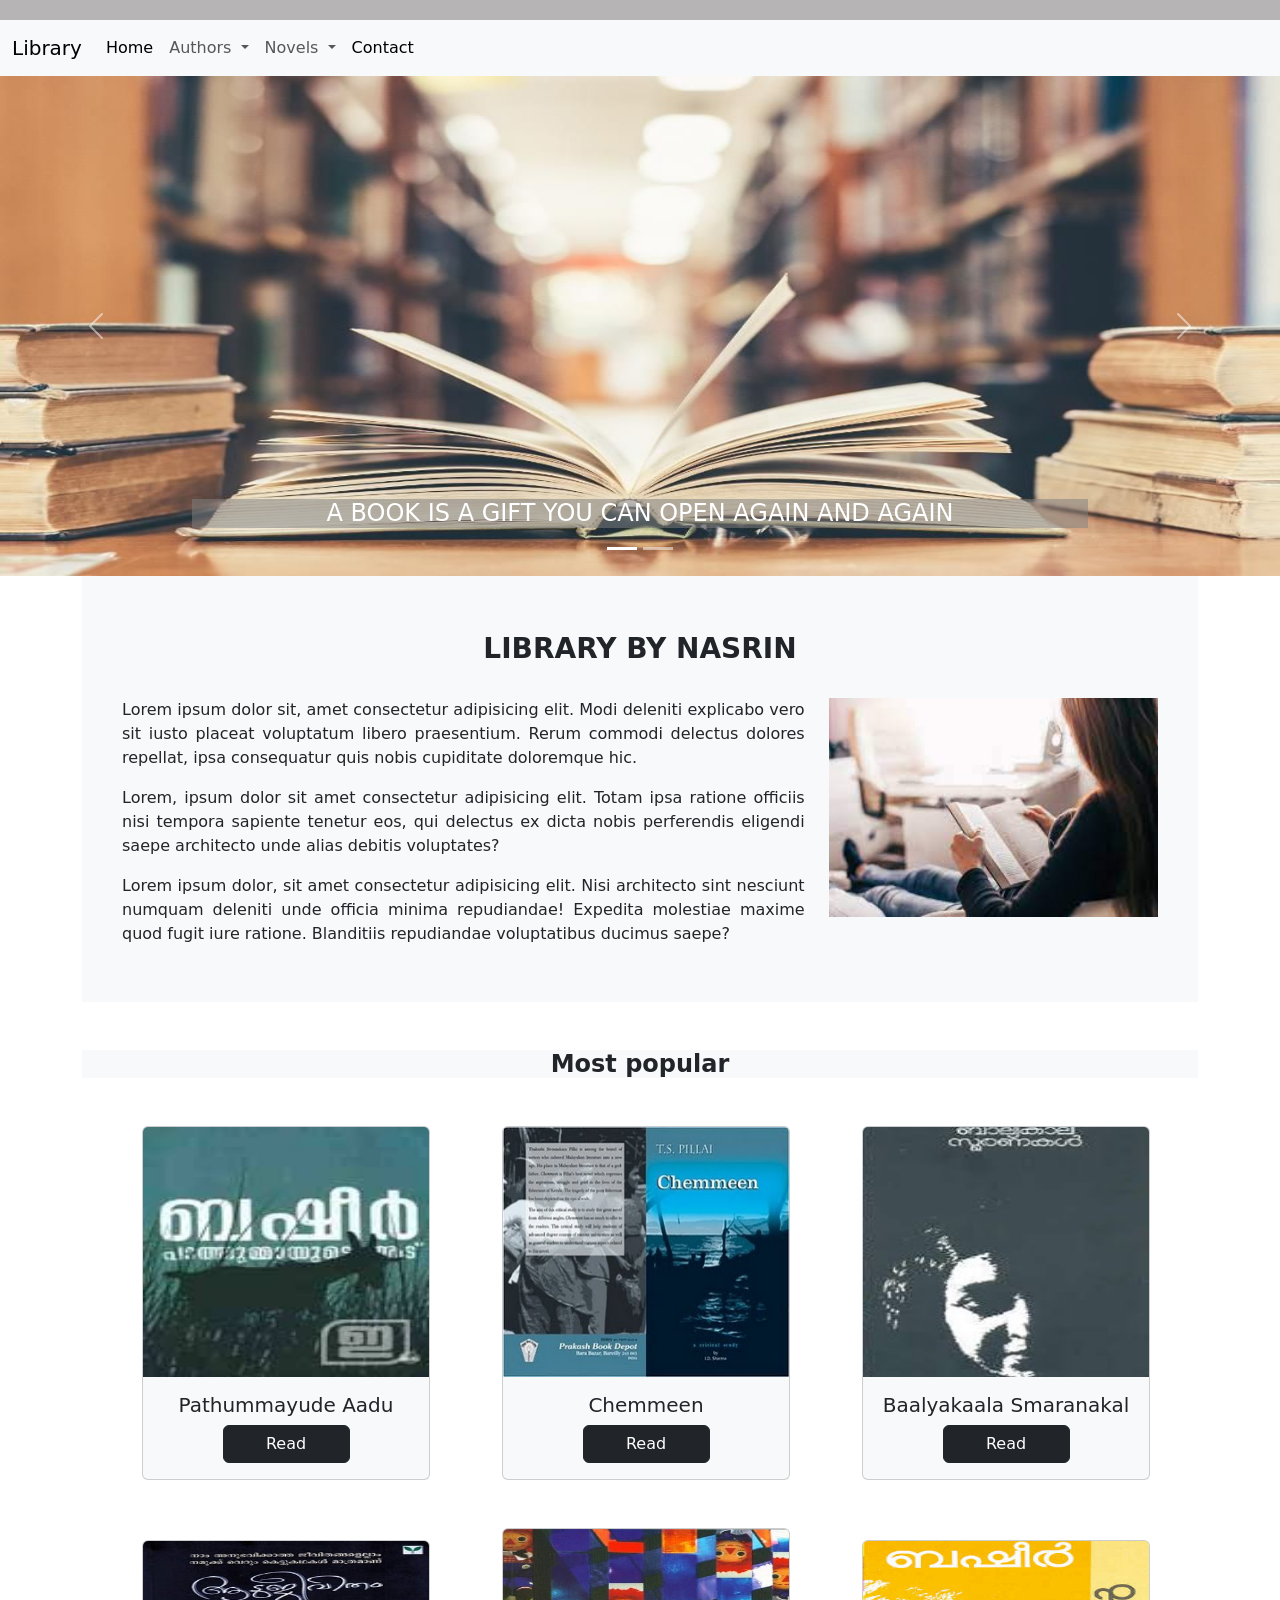
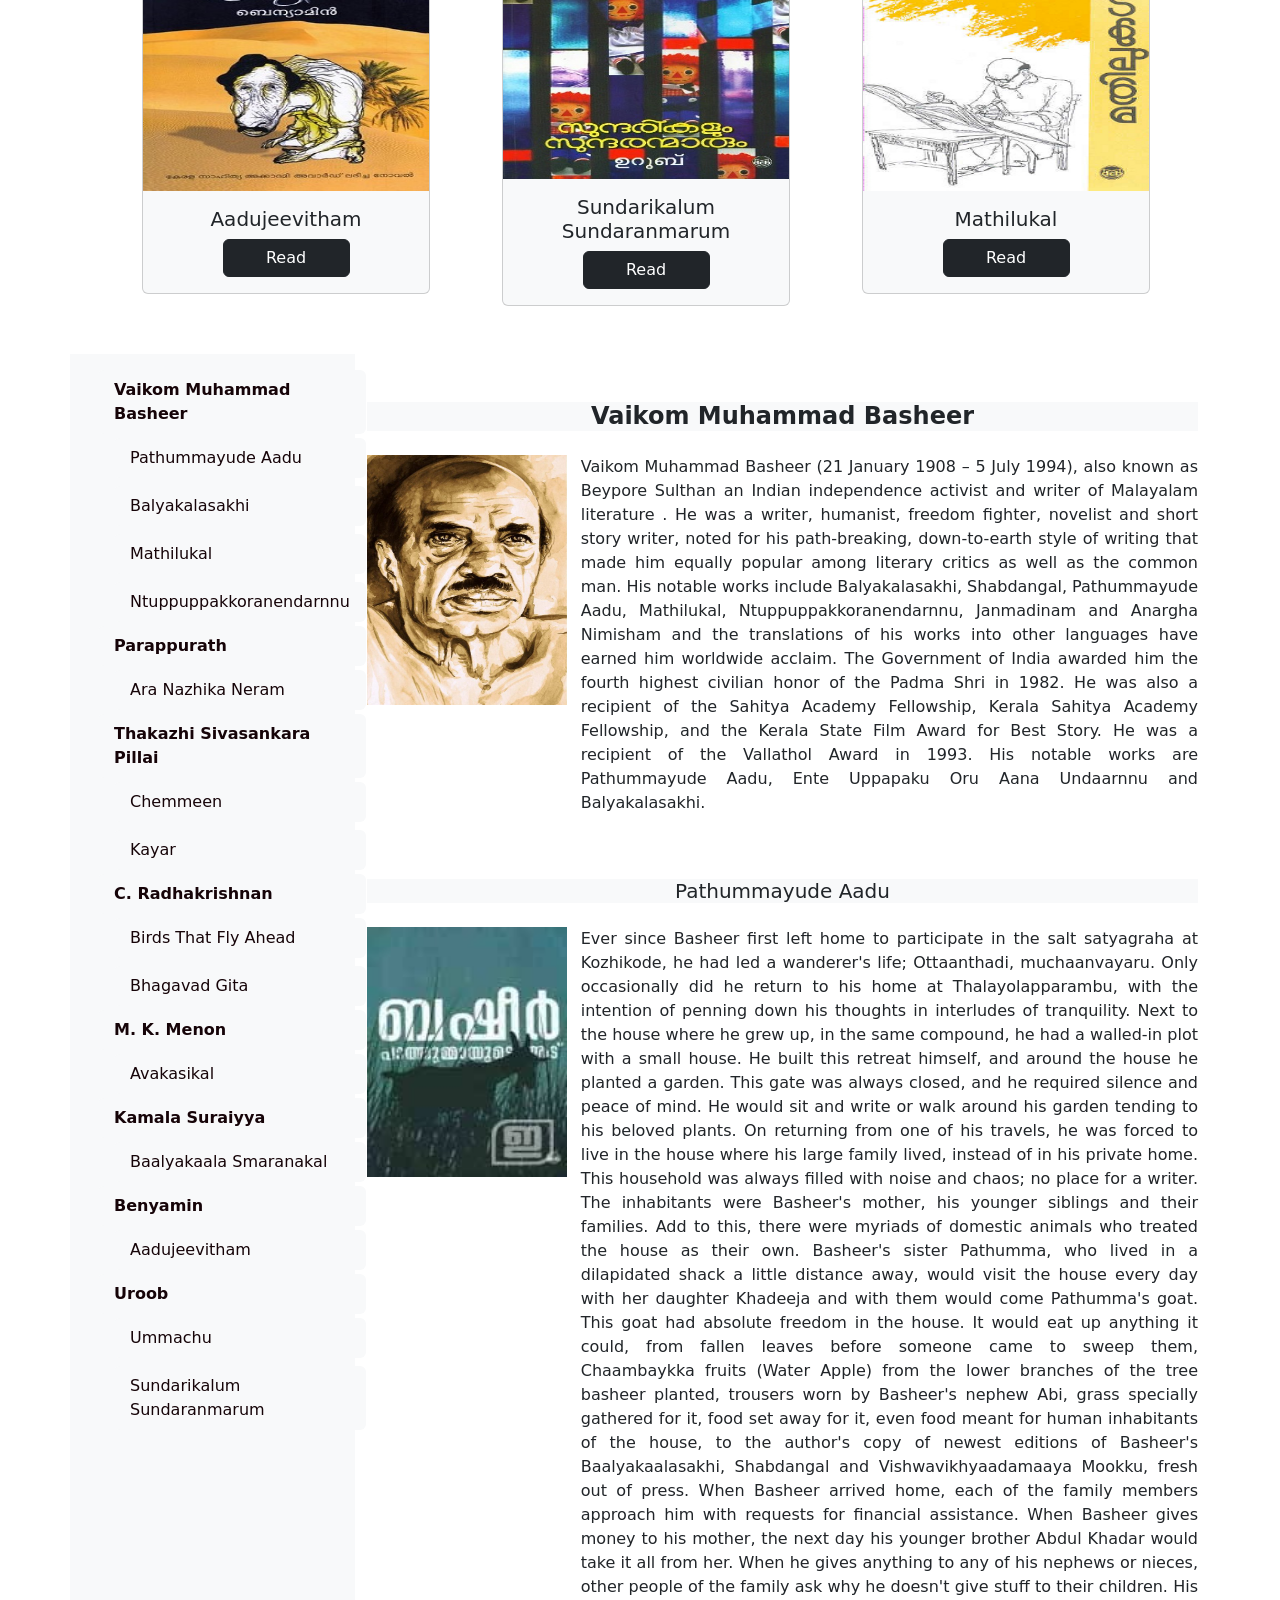
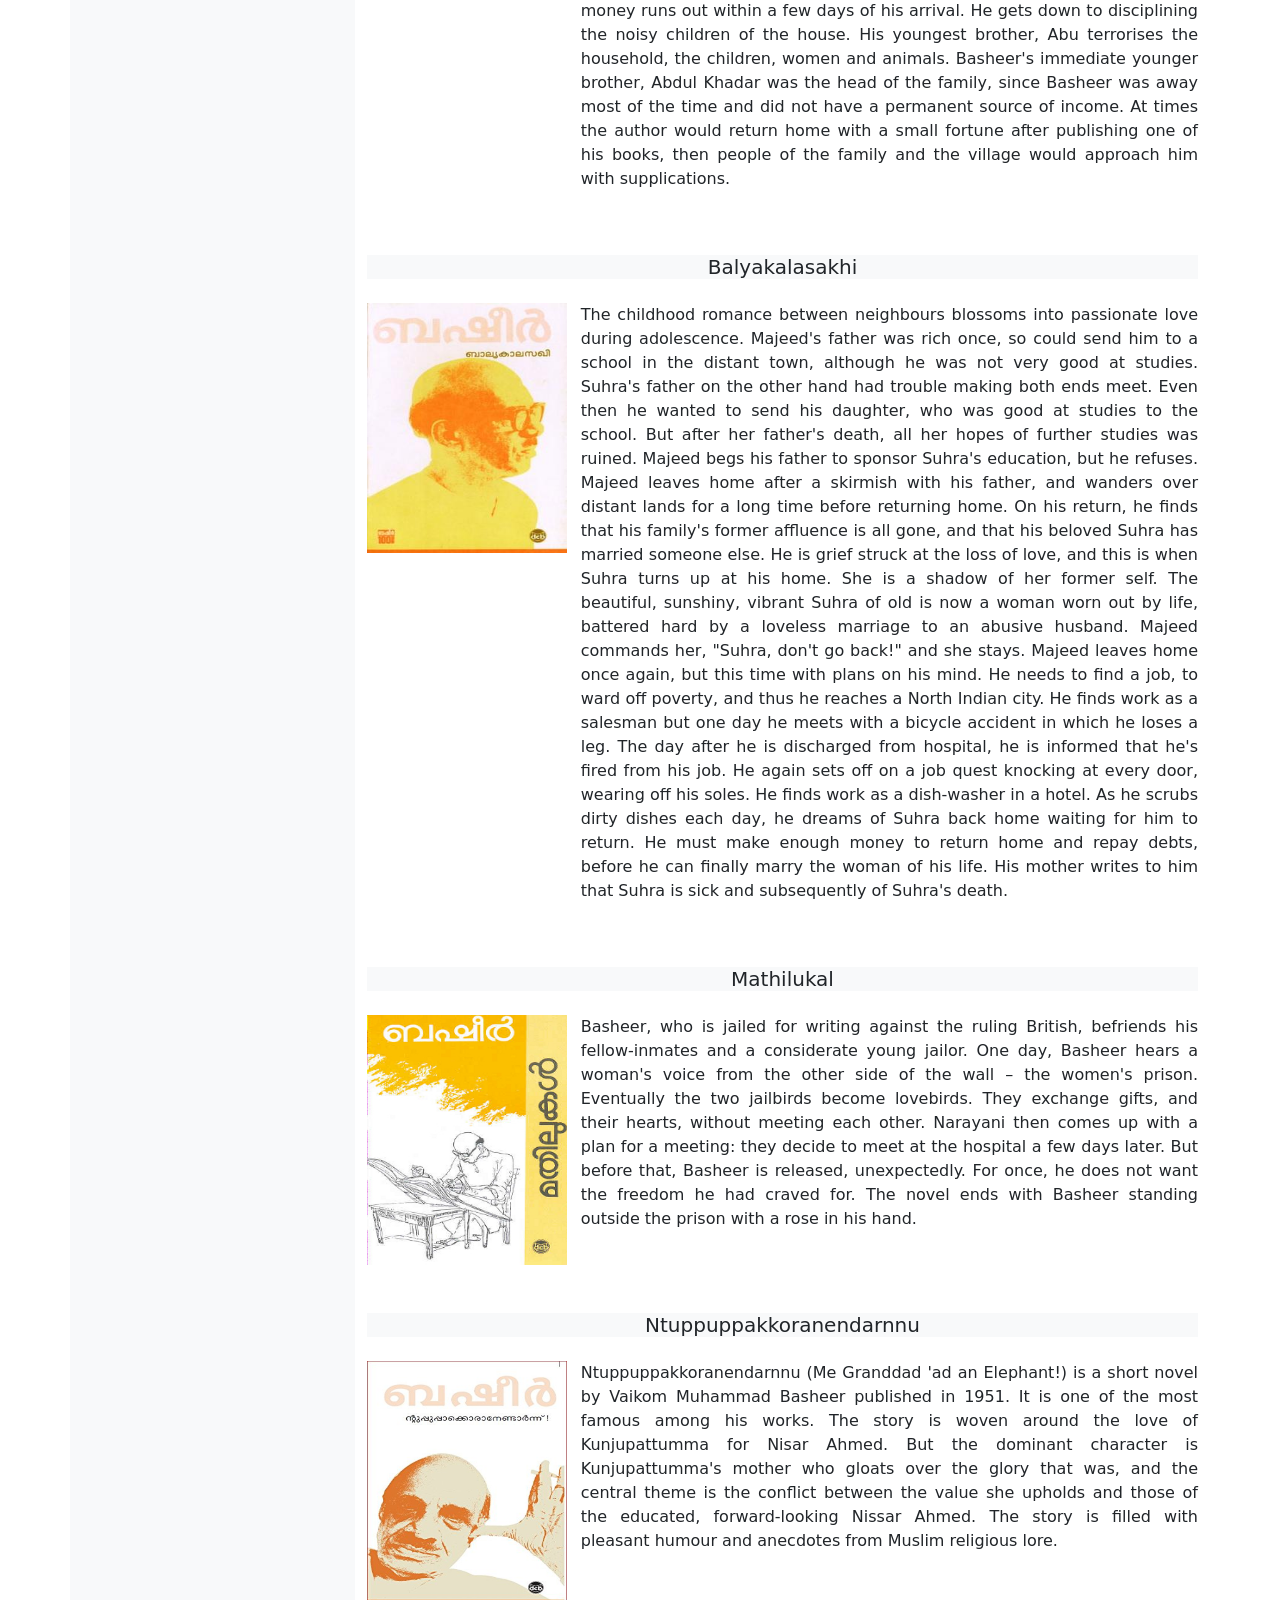
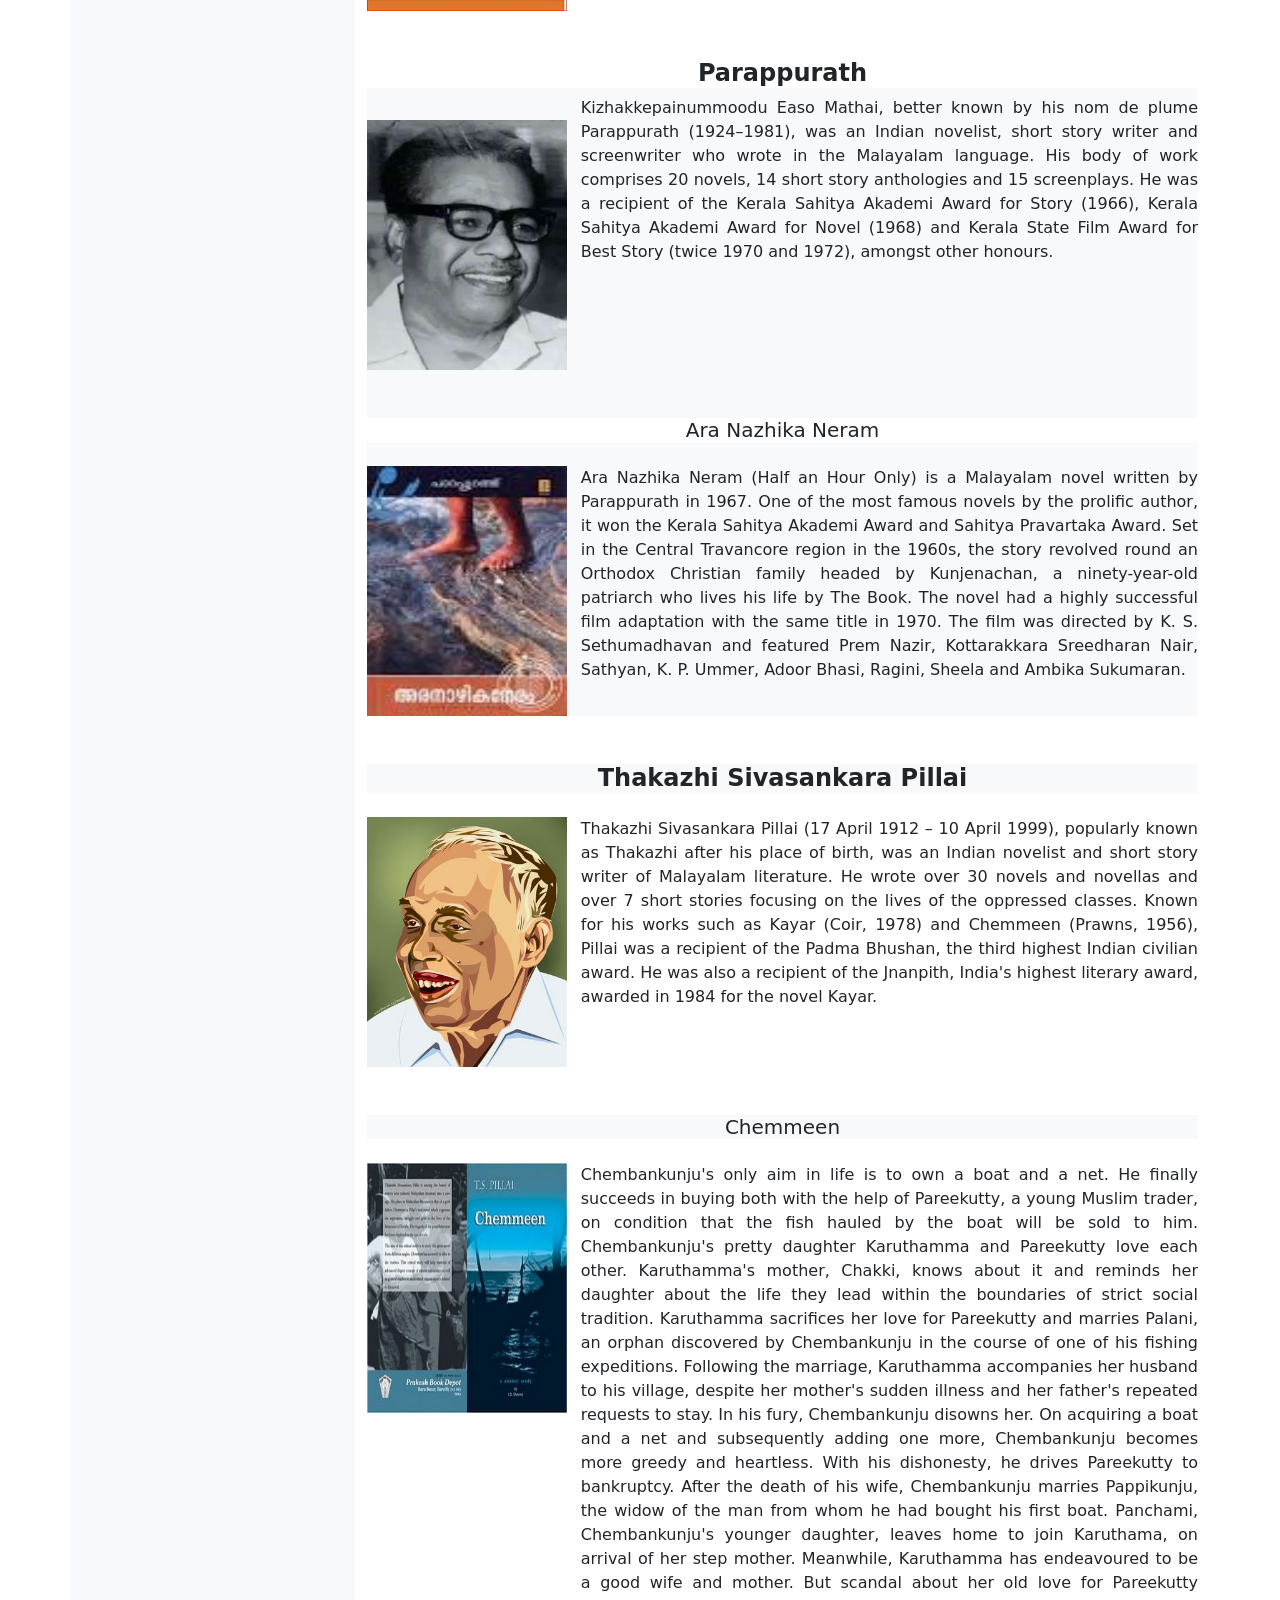
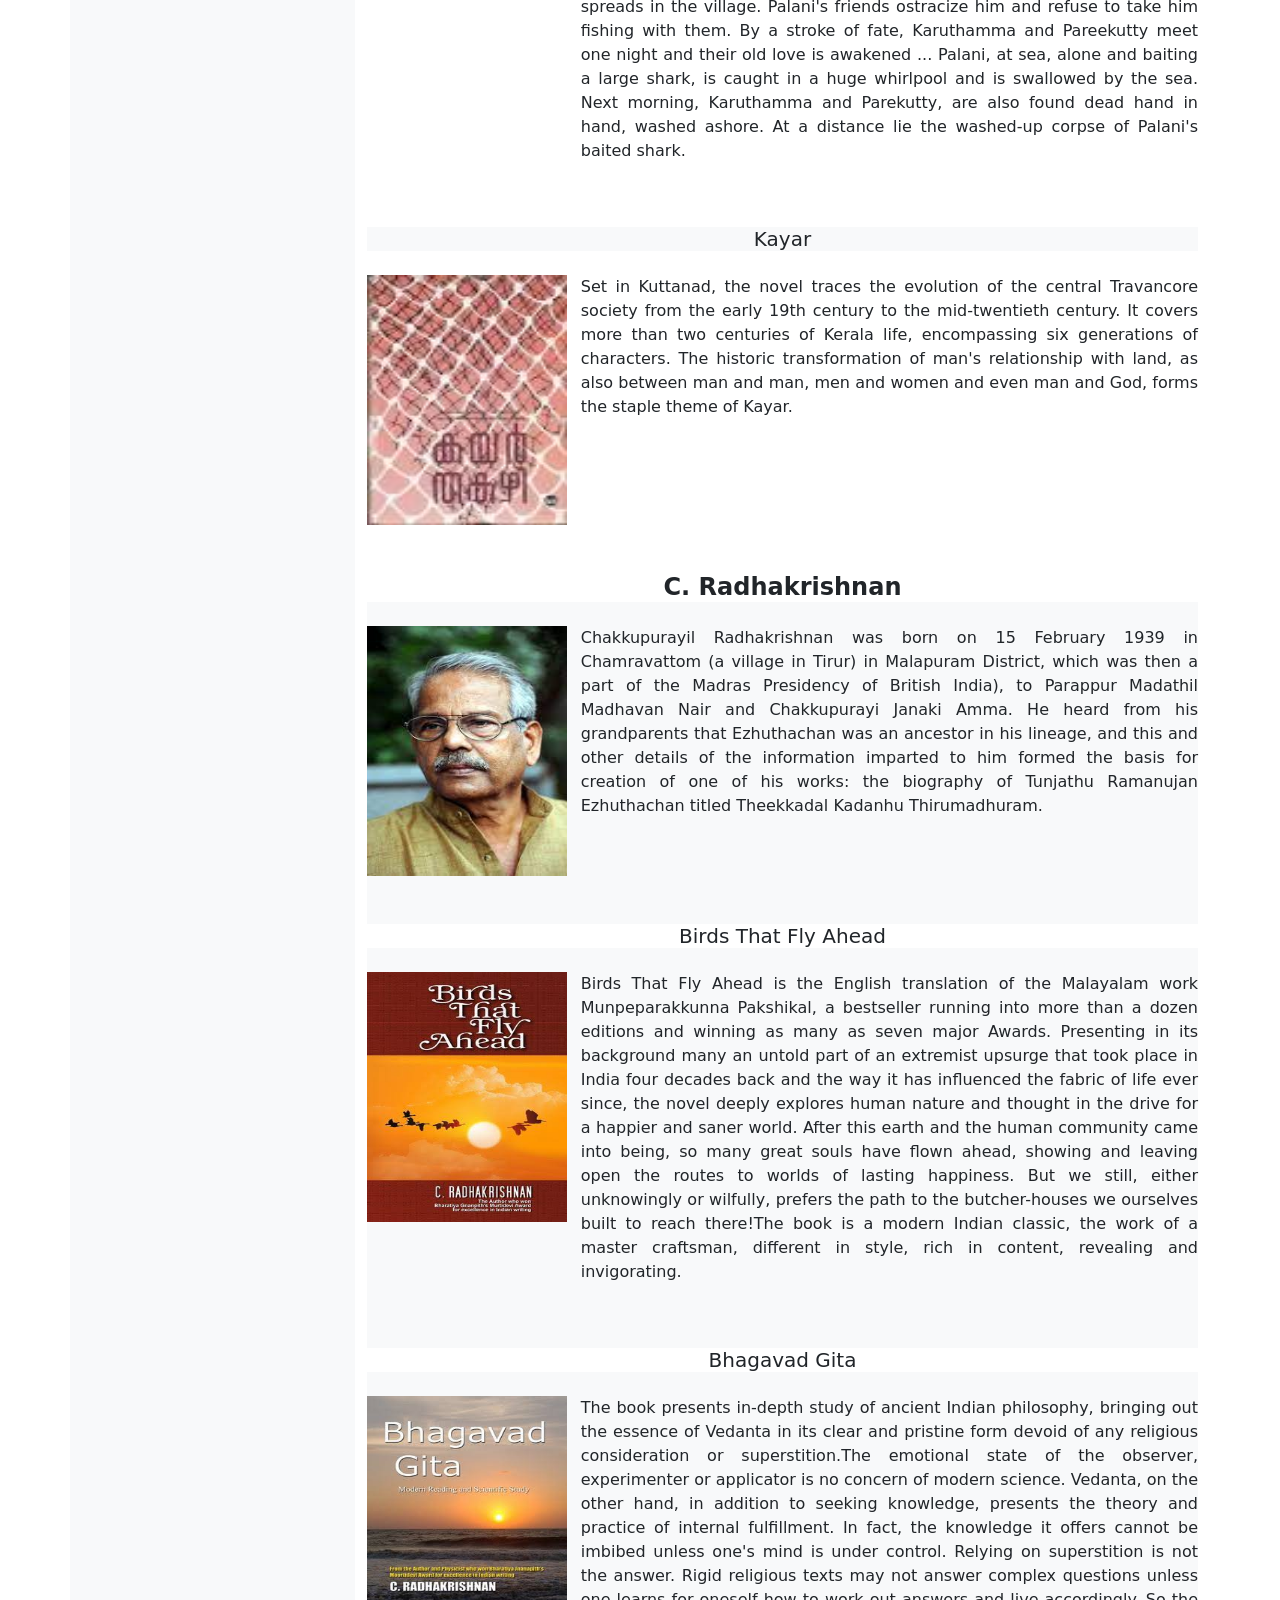
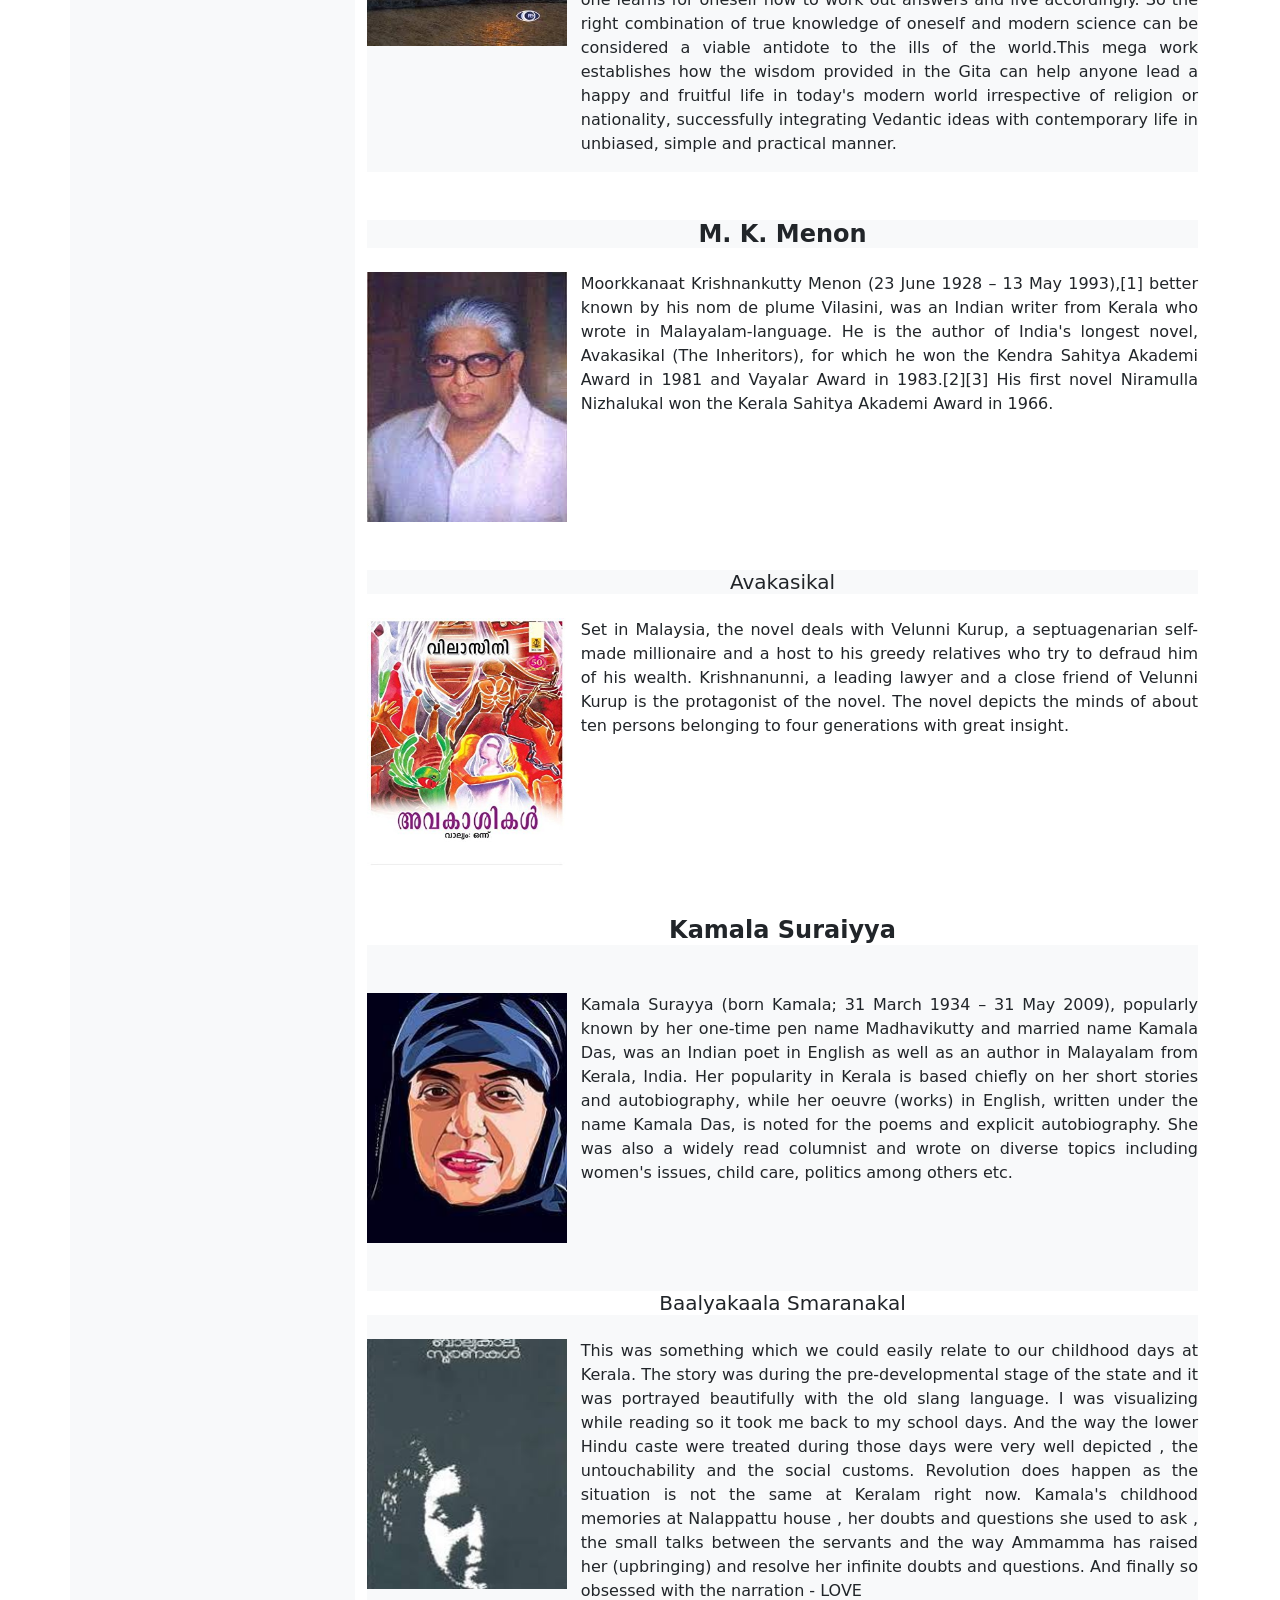
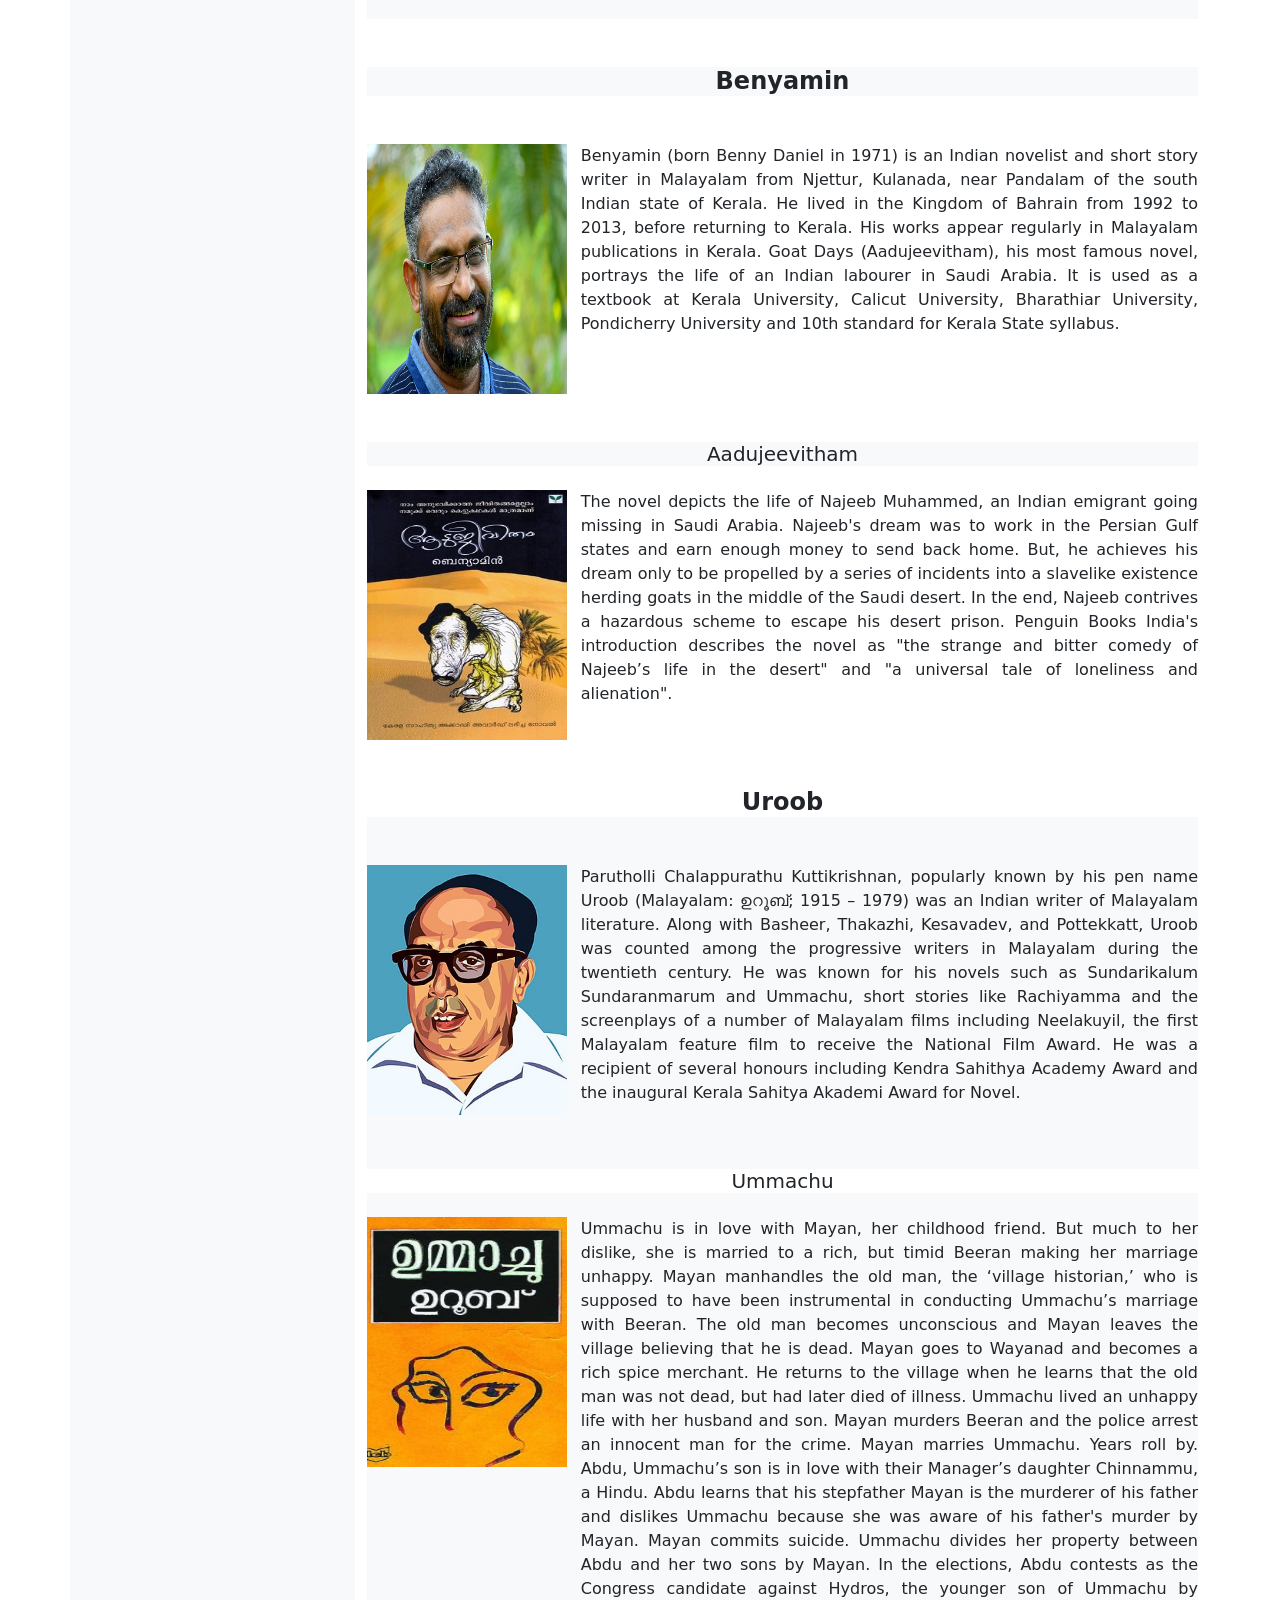
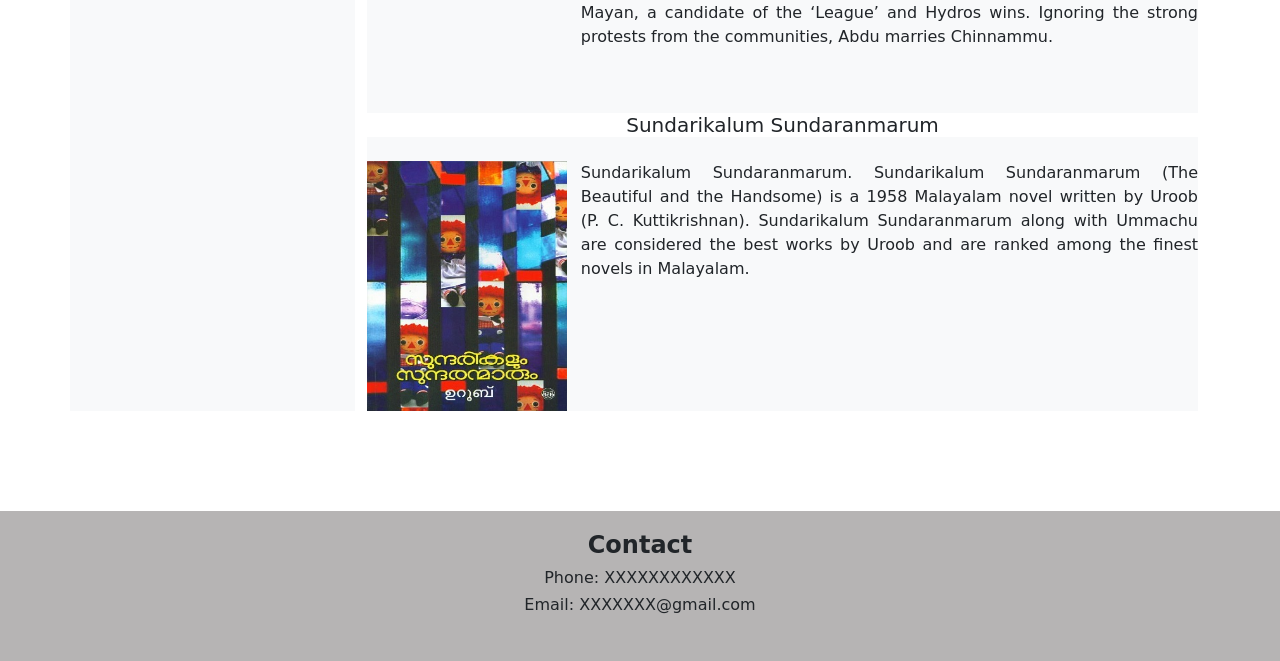
<file: index.html>
<!DOCTYPE html>
<html lang="en">
<head>
    <meta charset="UTF-8">
    <meta http-equiv="X-UA-Compatible" content="IE=edge">
    <meta name="viewport" content="width=device-width, initial-scale=1.0">
    <title>Document</title>
    <link href="https://cdn.jsdelivr.net/npm/bootstrap@5.1.3/dist/css/bootstrap.min.css" rel="stylesheet" integrity="sha384-1BmE4kWBq78iYhFldvKuhfTAU6auU8tT94WrHftjDbrCEXSU1oBoqyl2QvZ6jIW3" crossorigin="anonymous">
    <!-- JavaScript Bundle with Popper -->
    <script src="https://cdn.jsdelivr.net/npm/bootstrap@5.1.3/dist/js/bootstrap.bundle.min.js" integrity="sha384-ka7Sk0Gln4gmtz2MlQnikT1wXgYsOg+OMhuP+IlRH9sENBO0LRn5q+8nbTov4+1p" crossorigin="anonymous"></script>
    <link rel="stylesheet" href="./style.css">
</head>
<body>
    <div>
        <div id="top">

        </div>
    </div>
    <div>
        <nav class="navbar navbar-expand-lg navbar-light bg-light">
            <div class="container-fluid">
              <a class="navbar-brand" href="#">Library</a>
              <button class="navbar-toggler" type="button" data-bs-toggle="collapse" data-bs-target="#navbarNavDropdown" aria-controls="navbarNavDropdown" aria-expanded="false" aria-label="Toggle navigation">
                <span class="navbar-toggler-icon"></span>
              </button>
              <div class="collapse navbar-collapse" id="navbarNavDropdown">
                <ul class="navbar-nav">
                  <li class="nav-item">
                    <a class="nav-link active" aria-current="page" href="#">Home</a>
                  </li>
            
                  <li class="nav-item dropdown">
                    <a class="nav-link dropdown-toggle" href="#" id="navbarDropdownMenuLink" role="button" data-bs-toggle="dropdown" aria-expanded="false">
                      Authors
                    </a>
                    <ul class="dropdown-menu" aria-labelledby="navbarDropdownMenuLink">
                      <li><a class="dropdown-item" href="#basheer">Vaikom Muhammad Basheer</a></li>
                      <li><a class="dropdown-item" href="#Parappurath">Parappurath</a></li>
                      <li><a class="dropdown-item" href="#Thakazhi Sivasankara Pillai">Thakazhi Sivasankara Pillai</a></li>
                      <li><a class="dropdown-item" href="#C. Radhakrishnan">C. Radhakrishnan</a></li>
                      <li><a class="dropdown-item" href="#M. K. Menon">M. K. Menon</a></li>
                      <li><a class="dropdown-item" href="#Kamala Suraiyya">Kamala Suraiyya</a></li>
                      <li><a class="dropdown-item" href="#Benyamin">Benyamin</a></li>
                      <li><a class="dropdown-item" href="#Uroob">Uroob</a></li>
                    </ul>
                  </li>
                  <li class="nav-item dropdown">
                    <a class="nav-link dropdown-toggle" href="#" id="navbarDropdownMenuLink" role="button" data-bs-toggle="dropdown" aria-expanded="false">
                      Novels
                    </a>
                    <ul class="dropdown-menu" aria-labelledby="navbarDropdownMenuLink">
                      <li><a class="dropdown-item" href="#pathummayudeaadu">Pathummayude Aadu</a></li>
                      <li><a class="dropdown-item" href="#Balyakalasakhi">Balyakalasakhi</a></li>
                      <li><a class="dropdown-item" href="#Mathilukal">Mathilukal</a></li>
                      <li><a class="dropdown-item" href="#Ntuppuppakkoranendarnnu">Ntuppuppakkoranendarnnu</a></li>
                      <li><a class="dropdown-item" href="#Ara Nazhika Neram">Ara Nazhika Neram</a></li>
                      <li><a class="dropdown-item" href="#Chemmeen">Chemmeen</a></li>
                      <li><a class="dropdown-item" href="#Kayar">Kayar</a></li>
                      <li><a class="dropdown-item" href="#Birds That Fly Ahead">Birds That Fly Ahead</a></li>
                      <li><a class="dropdown-item" href="#Bhagavad Gita">Bhagavad Gita</a></li>
                      <li><a class="dropdown-item" href="#Avakasikal">Avakasikal</a></li>
                      <li><a class="dropdown-item" href="#Baalyakaala Smaranakal">Baalyakaala Smaranakal</a></li>
                      <li><a class="dropdown-item" href="#Aadujeevitham">Aadujeevitham</a></li>
                      <li><a class="dropdown-item" href="#Ummachu">Ummachu</a></li>
                      <li><a class="dropdown-item" href="#Sundarikalum Sundaranmarum">Sundarikalum Sundaranmarum</a></li>
                    </ul>
                  </li>
                  <li class="nav-item">
                    <a class="nav-link active" aria-current="page" href="#bott">Contact</a>
                  </li>
                </ul>
              </div>
            </div>
          </nav>
    </div>
    <div>
        <div id="carouselExampleCaptions" class="carousel slide" data-bs-ride="carousel">
            <div class="carousel-indicators">
              <button type="button" data-bs-target="#carouselExampleCaptions" data-bs-slide-to="0" class="active" aria-current="true" aria-label="Slide 1"></button>
              <button type="button" data-bs-target="#carouselExampleCaptions" data-bs-slide-to="1" aria-label="Slide 2"></button>
              <!-- <button type="button" data-bs-target="#carouselExampleCaptions" data-bs-slide-to="2" aria-label="Slide 3"></button> -->
            </div>
            <div class="carousel-inner">
              <div class="carousel-item active">
               <div> <img src="./images/https-_specials-images.forbesimg.com_dam_imageserve_794015686_960x0.jpg" class="d-block w-100" id="caroimg" alt="..."></div>
                <div class="carousel-caption d-none d-md-block">
                  <h5 id="caroh5">A BOOK IS A GIFT YOU CAN OPEN AGAIN AND AGAIN</h5>
                  <!-- <p>Some representative placeholder content for the first slide.</p> -->
                </div>
              </div>
              <div class="carousel-item">
               <div> <img src="./images/getty_673965992_20001333183785248481_392637.jpg" class="d-block w-100" id="caroimg" alt="..."></div>
                <div class="carousel-caption d-none d-md-block">
                  <h5 id="caroh5">A WRITER ONLY BEGINS A BOOK. A READER FINISHES IT.</h5>
                  <!-- <p>Some representative placeholder content for the second slide.</p> -->
                </div>
              </div>
            </div>
            <button class="carousel-control-prev" type="button" data-bs-target="#carouselExampleCaptions" data-bs-slide="prev">
              <span class="carousel-control-prev-icon" aria-hidden="true"></span>
              <span class="visually-hidden">Previous</span>
            </button>
            <button class="carousel-control-next" type="button" data-bs-target="#carouselExampleCaptions" data-bs-slide="next">
              <span class="carousel-control-next-icon" aria-hidden="true"></span>
              <span class="visually-hidden">Next</span>
            </button>
          </div>
    </div>
    <div class="container"> 

         <!--nasrin  -->
        <div class="nas bg-light p-3">
            <h3><strong>LIBRARY BY NASRIN</strong></h3>
            <div class="row p-4">
           
            <div class="col-xl-8 col-sm-12 col-lg-8 col-md-12">
    <p>Lorem ipsum dolor sit, amet consectetur adipisicing elit. Modi deleniti explicabo vero sit iusto placeat voluptatum libero praesentium. Rerum commodi delectus dolores repellat, ipsa consequatur quis nobis cupiditate doloremque hic.</p>
       <p>Lorem, ipsum dolor sit amet consectetur adipisicing elit. Totam ipsa ratione officiis nisi tempora sapiente tenetur eos, qui delectus ex dicta nobis perferendis eligendi saepe architecto unde alias debitis voluptates?</p>     
<p>Lorem ipsum dolor, sit amet consectetur adipisicing elit. Nisi architecto sint nesciunt numquam deleniti unde officia minima repudiandae! Expedita molestiae maxime quod fugit iure ratione. Blanditiis repudiandae voluptatibus ducimus saepe?</p>
    </div>
            <div class="col-xl-4 col-sm-12 col-lg-4 col-md-12">
    <img src="./images/girlreading.jpg" alt="" class="w-100">
            </div>
        </div>
        </div>
        <!--  -->
        <!-- card -->
        <div class="mt-5">
            <h4 class="text-center bg-light"><strong>Most popular</strong></h4>
            <div class="row mt-5 ms-5" id="cardrow">
                <div class="col-xl-4 col-lg-4 col-md-6 col-sm-12"><div class="card bg-light" style="width: 18rem;">
                    <img src="./images/paathumma.jpg" class="card-img-top" alt="..." id="paathumaimg">
                    <div class="card-body">
                      <h5 class="card-title">Pathummayude Aadu</h5>
                     
                      <div class="d-grid gap-2 col-6 mx-auto"><a href="#pathummayudeaadu" class="btn btn-dark" id="button">Read</a></div>
                    </div>
                  </div></div>
                  <!-- <div class="col-1"></div> -->
                <div class="col-xl-4 col-lg-4 col-md-6 col-sm-12">
                    <div class="card bg-light" style="width: 18rem;">
                        <img src="./images/Chemmeen.jpg" class="card-img-top" alt="..." id="paathumaimg">
                        <div class="card-body">
                          <h5 class="card-title">Chemmeen</h5>
                         
                          <div class="d-grid gap-2 col-6 mx-auto"><a href="#Chemmeen" class="btn btn-dark" id="button">Read</a></div>
                        </div>
                      </div>
                </div>
                <!-- <div class="col-1"></div> -->
                <div class="col-xl-4 col-lg-4 col-md-6 col-sm-12">
                    <div class="card bg-light" style="width: 18rem;">
                        <img src="./images/balyakalasmaranakal.jpg" class="card-img-top" alt="..." id="paathumaimg">
                        <div class="card-body">
                          <h5 class="card-title">Baalyakaala Smaranakal</h5>
                         
                          <div class="d-grid gap-2 col-6 mx-auto"><a href="#Baalyakaala Smaranakal" class="btn btn-dark" id="button">Read</a></div>
                        </div>
                      </div>
                </div>
            </div>
            <div class="row mt-5 ms-5" id="cardrow">
                <div class="col-xl-4 col-lg-4 col-md-6 col-sm-12">
                    <div class="card bg-light" style="width: 18rem;">
                        <img src="./images/Adujivitam.jpg" class="card-img-top" alt="..." id="paathumaimg">
                        <div class="card-body">
                          <h5 class="card-title">Aadujeevitham</h5>
                         
                          <div class="d-grid gap-2 col-6 mx-auto"><a href="#Aadujeevitham" class="btn btn-dark" id="button">Read</a></div>
                        </div>
                      </div>
                </div>
                <!-- <div class="col-1"></div> -->
                <div class="col-xl-4 col-lg-4 col-md-6 col-sm-12">
                    <div class="card bg-light" style="width: 18rem;">
                        <img src="./images/sundarikalum.jpg" class="card-img-top" alt="..." id="paathumaimg">
                        <div class="card-body">
                          <h5 class="card-title">Sundarikalum Sundaranmarum</h5>
                         
                          <div class="d-grid gap-2 col-6 mx-auto"><a href="#Sundarikalum Sundaranmarum" class="btn btn-dark" id="button">Read</a></div>
                        </div>
                      </div>
                </div>
                <!-- <div class="col-1"></div> -->
                <div class="col-xl-4 col-lg-4 col-md-6 col-sm-12">
                    <div class="card bg-light" style="width: 18rem;">
                        <img src="./images/Mathilukalbook.jpg" class="card-img-top" alt="..." id="paathumaimg">
                        <div class="card-body">
                          <h5 class="card-title">Mathilukal</h5>
                         
                          <div class="d-grid gap-2 col-6 mx-auto"><a href="#Mathilukal" class="btn btn-dark" id="button">Read</a></div>
                        </div>
                      </div>
                </div>

            </div>
        </div>
        <!--  -->
        <!--  -->
<!-- sticky -->
        <div class="row mt-5" id="stickeyrow">
           
        <div class="col-xl-3 col-lg-3 col-md-3 col-sm-2 col-xs-2 bg-light">
            <div class="sticky-sm-top">
            <nav id="navbar-example3" class="navbar navbar-expand-xl navbar-light bg-light flex-column align-items-stretch p-3">
              <button class="navbar-toggler" type="button" data-bs-toggle="collapse" data-bs-target="#navbarNavDropdown1" aria-controls="navbarNavDropdown1" aria-expanded="false" aria-label="Toggle navigation">
                <span class="navbar-toggler-icon"></span>
              </button>
              <div class="collapse navbar-collapse" id="navbarNavDropdown1">
                    <!-- <a class="navbar-brand text-center" href="#"><strong>content</strong></a> -->
                    <nav class="nav nav-pills flex-column">
                      <a class="nav-link bg-light" href="#basheer" id="chemmeen"><strong>Vaikom Muhammad Basheer</strong></a>
                      <nav class="nav nav-pills flex-column">
                        <a class="nav-link ms-3 my-1 bg-light" href="#pathummayudeaadu" id="chemmeen">Pathummayude Aadu</a>
                        <a class="nav-link ms-3 my-1 bg-light" href="#Balyakalasakhi" id="chemmeen">Balyakalasakhi</a>
                        <a class="nav-link ms-3 my-1 bg-light" href="#Mathilukal" id="chemmeen">Mathilukal</a>
                        <a class="nav-link ms-3 my-1 bg-light" href="#Ntuppuppakkoranendarnnu" id="chemmeen">Ntuppuppakkoranendarnnu</a>
                      </nav>
                      <a class="nav-link bg-light" href="#Parappurath" id="chemmeen"><strong>Parappurath</strong></a>
                      <nav class="nav nav-pills flex-column">
                        <a class="nav-link ms-3 my-1 bg-light" href="#Ara Nazhika Neram" id="chemmeen">Ara Nazhika Neram</a>
                      </nav>
                      <a class="nav-link bg-light" href="#Thakazhi Sivasankara Pillai" id="chemmeen"><strong>Thakazhi Sivasankara Pillai</strong></a>
                      <nav class="nav nav-pills flex-column">
                        <a class="nav-link ms-3 my-1 bg-light" id="chemmeen" href="#Chemmeen">Chemmeen</a>
                        <a class="nav-link ms-3 my-1 bg-light" id="chemmeen" href="#Kayar">Kayar</a>
                      </nav>
                      <a class="nav-link bg-light" href="#C. Radhakrishnan" id="chemmeen"><strong>C. Radhakrishnan</strong></a>
                      <nav class="nav nav-pills flex-column">
                        <a class="nav-link ms-3 my-1 bg-light" id="chemmeen" href="#Birds That Fly Ahead">Birds That Fly Ahead</a>
                        <a class="nav-link ms-3 my-1 bg-light" id="chemmeen" href="#Bhagavad Gita">Bhagavad Gita</a>
                      </nav>
                      <a class="nav-link bg-light" href="#M. K. Menon" id="chemmeen"><strong>M. K. Menon</strong></a>
                      <nav class="nav nav-pills flex-column">
                        <a class="nav-link ms-3 my-1 bg-light" id="chemmeen" href="#Avakasikal">Avakasikal</a>
                      </nav>
                      <a class="nav-link bg-light" href="#Kamala Suraiyya" id="chemmeen"><strong>Kamala Suraiyya</strong></a>
                      <nav class="nav nav-pills flex-column">
                        <a class="nav-link ms-3 my-1 bg-light" id="chemmeen" href="#Baalyakaala Smaranakal">Baalyakaala Smaranakal</a>
                      </nav>
                      <a class="nav-link bg-light" href="#Benyamin" id="chemmeen"><strong>Benyamin</strong></a>
                      <nav class="nav nav-pills flex-column">
                        <a class="nav-link ms-3 my-1 bg-light" id="chemmeen" href="#Aadujeevitham">Aadujeevitham</a>
                      </nav>
                      <a class="nav-link bg-light" href="#Uroob" id="chemmeen"><strong>Uroob</strong></a>
                      <nav class="nav nav-pills flex-column">
                        <a class="nav-link ms-3 my-1 bg-light" id="chemmeen" href="#Ummachu">Ummachu</a>
                        <a class="nav-link ms-3 my-1 bg-light" id="chemmeen" href="#Sundarikalum Sundaranmarum">Sundarikalum Sundaranmarum</a>
                      </nav>
                      
              
                </nav>
              </div>
              </nav>
            </div>
        </div>
        <div class="col-xl-9 col-lg-9 col-md-9 col-sm-10 col-xs-10">
            <!-- <div class="row">
                <h3>LIBRARY BY NASRIN</h3>
                <div class="col-7">
<p>Lorem ipsum dolor sit, amet consectetur adipisicing elit. Modi deleniti explicabo vero sit iusto placeat voluptatum libero praesentium. Rerum commodi delectus dolores repellat, ipsa consequatur quis nobis cupiditate doloremque hic.</p>
                </div>
                <div class="col-3">
<img src="./images/girlreading.jpg" alt="" class="w-100">
                </div>
            </div> -->
            <!-- <div>
                <h3><strong>Most popular</strong></h3>
                <div class="row">
                    <div class="col-3"><div class="card" style="width: 18rem;">
                        <img src="./images/paathumma.jpg" class="card-img-top" alt="..." id="paathumaimg">
                        <div class="card-body">
                          <h5 class="card-title">Pathummayude Aadu</h5>
                         
                          <div class="d-grid gap-2 col-6 mx-auto"><a href="#pathummayudeaadu" class="btn btn-danger">Read</a></div>
                        </div>
                      </div></div>
                      <div class="col-1"></div>
                    <div class="col-3">
                        <div class="card" style="width: 18rem;">
                            <img src="./images/Chemmeen.jpg" class="card-img-top" alt="..." id="paathumaimg">
                            <div class="card-body">
                              <h5 class="card-title">Chemmeen</h5>
                             
                              <div class="d-grid gap-2 col-6 mx-auto"><a href="#Chemmeen" class="btn btn-danger">Read</a></div>
                            </div>
                          </div>
                    </div>
                    <div class="col-1">

                    </div>
                    <div class="col-3">
                        <div class="card" style="width: 18rem;">
                            <img src="./images/balyakalasmaranakal.jpg" class="card-img-top" alt="..." id="paathumaimg">
                            <div class="card-body">
                              <h5 class="card-title">Baalyakaala Smaranakal</h5>
                             
                              <div class="d-grid gap-2 col-6 mx-auto"><a href="#Baalyakaala Smaranakal" class="btn btn-danger">Read</a></div>
                            </div>
                          </div>
                    </div>
                </div>
                <div class="row mt-3">
                    <div class="col-3">
                        <div class="card" style="width: 18rem;">
                            <img src="./images/balyakalasmaranakal.jpg" class="card-img-top" alt="..." id="paathumaimg">
                            <div class="card-body">
                              <h5 class="card-title">Baalyakaala Smaranakal</h5>
                             
                              <div class="d-grid gap-2 col-6 mx-auto"><a href="#Baalyakaala Smaranakal" class="btn btn-danger">Read</a></div>
                            </div>
                          </div>
                    </div>
                    <div class="col-1"></div>
                    <div class="col-3">
                        <div class="card" style="width: 18rem;">
                            <img src="./images/Chemmeen.jpg" class="card-img-top" alt="..." id="paathumaimg">
                            <div class="card-body">
                              <h5 class="card-title">Chemmeen</h5>
                             
                              <div class="d-grid gap-2 col-6 mx-auto"><a href="#Chemmeen" class="btn btn-danger">Read</a></div>
                            </div>
                          </div>
                    </div>
                    <div class="col-1"></div>
                    <div class="col-3">
                        <div class="card" style="width: 18rem;">
                            <img src="./images/Chemmeen.jpg" class="card-img-top" alt="..." id="paathumaimg">
                            <div class="card-body">
                              <h5 class="card-title">Chemmeen</h5>
                             
                              <div class="d-grid gap-2 col-6 mx-auto"><a href="#Chemmeen" class="btn btn-danger">Read</a></div>
                            </div>
                          </div>
                    </div>

                </div>
            </div> -->
            <div data-bs-spy="scroll" data-bs-target="#navbar-example3" data-bs-offset="0" tabindex="0">
               <div id="content">
                    <h4 id="basheer" class="mt-5 text-center bg-light"><strong>Vaikom Muhammad Basheer</strong></h4>
                    <div class="row mt-4">
                        <div class="col-xl-3 col-sm-12">
                            <img src="./images/Vaikom_Muhammad_Basheer_20170703120715.jpeg" alt="" id="basheerimg">
                        </div>
                        <div class="col-xl-9 col-sm-12"><p class="w-100">Vaikom Muhammad Basheer (21 January 1908 – 5 July 1994), also known as Beypore Sulthan an Indian independence activist and writer of Malayalam literature . He was a writer, humanist, freedom fighter, novelist and short story writer, noted for his path-breaking, down-to-earth style of writing that made him equally popular among literary critics as well as the common man. His notable works include Balyakalasakhi, Shabdangal, Pathummayude Aadu, Mathilukal, Ntuppuppakkoranendarnnu, Janmadinam and Anargha Nimisham and the translations of his works into other languages have earned him worldwide acclaim. The Government of India awarded him the fourth highest civilian honor of the Padma Shri in 1982. He was also a recipient of the Sahitya Academy Fellowship, Kerala Sahitya Academy Fellowship, and the Kerala State Film Award for Best Story. He was a recipient of the Vallathol Award in 1993. His notable works are Pathummayude Aadu, Ente Uppapaku Oru Aana Undaarnnu and Balyakalasakhi. </p>
                        </div>
                    </div>
               </div>
                <div id="content">
                    <h5 id="pathummayudeaadu" class="mt-5 text-center bg-light">Pathummayude Aadu</h5>
                    <div class="row mt-4">
                        <div class="col-xl-3 col-sm-12">
    <img src="./images/paathumma.jpg" alt="" id="pathumma">
                        </div>
                        <div class="col-xl-9 col-sm-12"><p>Ever since Basheer first left home to participate in the salt satyagraha at Kozhikode, he had led a wanderer's life; Ottaanthadi, muchaanvayaru. Only occasionally did he return to his home at Thalayolapparambu, with the intention of penning down his thoughts in interludes of tranquility. Next to the house where he grew up, in the same compound, he had a walled-in plot with a small house. He built this retreat himself, and around the house he planted a garden. This gate was always closed, and he required silence and peace of mind. He would sit and write or walk around his garden tending to his beloved plants.
    
                            On returning from one of his travels, he was forced to live in the house where his large family lived, instead of in his private home. This household was always filled with noise and chaos; no place for a writer. The inhabitants were Basheer's mother, his younger siblings and their families. Add to this, there were myriads of domestic animals who treated the house as their own.
                            
                            Basheer's sister Pathumma, who lived in a dilapidated shack a little distance away, would visit the house every day with her daughter Khadeeja and with them would come Pathumma's goat. This goat had absolute freedom in the house. It would eat up anything it could, from fallen leaves before someone came to sweep them, Chaambaykka fruits (Water Apple) from the lower branches of the tree basheer planted, trousers worn by Basheer's nephew Abi, grass specially gathered for it, food set away for it, even food meant for human inhabitants of the house, to the author's copy of newest editions of Basheer's Baalyakaalasakhi, Shabdangal and Vishwavikhyaadamaaya Mookku, fresh out of press.
                            
                            When Basheer arrived home, each of the family members approach him with requests for financial assistance. When Basheer gives money to his mother, the next day his younger brother Abdul Khadar would take it all from her. When he gives anything to any of his nephews or nieces, other people of the family ask why he doesn't give stuff to their children. His money runs out within a few days of his arrival. He gets down to disciplining the noisy children of the house. His youngest brother, Abu terrorises the household, the children, women and animals.
                            
                            Basheer's immediate younger brother, Abdul Khadar was the head of the family, since Basheer was away most of the time and did not have a permanent source of income. At times the author would return home with a small fortune after publishing one of his books, then people of the family and the village would approach him with supplications. </p>
                        </div>
                    </div>
                </div>
                <div id="content">
                    <h5 id="Balyakalasakhi" class="mt-5 text-center bg-light">Balyakalasakhi</h5>
                    <div class="row mt-4">
                        <div class="col-xl-3 col-sm-12">
    <img src="./images/Balyakalasakhibook.jpg" alt="" id="balyakala">
                        </div>
                        <div class="col-xl-9 col-sm-12"><p>The childhood romance between neighbours blossoms into passionate love during adolescence. Majeed's father was rich once, so could send him to a school in the distant town, although he was not very good at studies. Suhra's father on the other hand had trouble making both ends meet. Even then he wanted to send his daughter, who was good at studies to the school. But after her father's death, all her hopes of further studies was ruined. Majeed begs his father to sponsor Suhra's education, but he refuses.
    
                            Majeed leaves home after a skirmish with his father, and wanders over distant lands for a long time before returning home. On his return, he finds that his family's former affluence is all gone, and that his beloved Suhra has married someone else. He is grief struck at the loss of love, and this is when Suhra turns up at his home. She is a shadow of her former self. The beautiful, sunshiny, vibrant Suhra of old is now a woman worn out by life, battered hard by a loveless marriage to an abusive husband. Majeed commands her, "Suhra, don't go back!" and she stays.
                            
                            Majeed leaves home once again, but this time with plans on his mind. He needs to find a job, to ward off poverty, and thus he reaches a North Indian city. He finds work as a salesman but one day he meets with a bicycle accident in which he loses a leg. The day after he is discharged from hospital, he is informed that he's fired from his job. He again sets off on a job quest knocking at every door, wearing off his soles. He finds work as a dish-washer in a hotel. As he scrubs dirty dishes each day, he dreams of Suhra back home waiting for him to return. He must make enough money to return home and repay debts, before he can finally marry the woman of his life. His mother writes to him that Suhra is sick and subsequently of Suhra's death. </p>
                        </div>
                    </div>
                </div>
               <div id="content">
                    <h5 id="Mathilukal" class="mt-5 text-center bg-light">Mathilukal</h5>
                    <div class="row mt-4">
                        <div class="col-xl-3 col-sm-12">
    <img src="./images/Mathilukalbook.jpg" alt="" id="basheerimg">
                        </div>
                        <div class="col-xl-9 col-sm-12"><p>Basheer, who is jailed for writing against the ruling British, befriends his fellow-inmates and a considerate young jailor. One day, Basheer hears a woman's voice from the other side of the wall – the women's prison. Eventually the two jailbirds become lovebirds. They exchange gifts, and their hearts, without meeting each other. Narayani then comes up with a plan for a meeting: they decide to meet at the hospital a few days later. But before that, Basheer is released, unexpectedly. For once, he does not want the freedom he had craved for. The novel ends with Basheer standing outside the prison with a rose in his hand.</p>
                        </div>
                    </div>
               </div>
                <div id="content">
                    <h5 id="Ntuppuppakkoranendarnnu" class="mt-5 text-center bg-light">Ntuppuppakkoranendarnnu</h5>
                    <div class="row mt-4">
                        <div class="col-xl-3 col-sm-12">
    <img src="./images/ntuppuppakk.jpg" alt="" id="basheerimg">
                        </div>
                        <div class="col-xl-9 col-sm-12"><p>Ntuppuppakkoranendarnnu (Me Granddad 'ad an Elephant!) is a short novel by Vaikom Muhammad Basheer published in 1951. It is one of the most famous among his works. The story is woven around the love of Kunjupattumma for Nisar Ahmed. But the dominant character is Kunjupattumma's mother who gloats over the glory that was, and the central theme is the conflict between the value she upholds and those of the educated, forward-looking Nissar Ahmed. The story is filled with pleasant humour and anecdotes from Muslim religious lore. </p>
                        </div>
                    </div>
                </div>
               <div class="bg-light">
                  <div id="content">
                      <h4 id="Parappurath" class="mt-5 text-center bg-white"><strong>Parappurath</strong></h4>
                      <div class="row">
                          <div class="col-xl-3 col-sm-12 mt-4">
      <img src="./images/PARPPUTATHU.jpg" alt="" id="basheerimg">
                          </div>
                          <div class="col-xl-9 col-sm-12"><p>Kizhakkepainummoodu Easo Mathai, better known by his nom de plume Parappurath (1924–1981), was an Indian novelist, short story writer and screenwriter who wrote in the Malayalam language. His body of work comprises 20 novels, 14 short story anthologies and 15 screenplays. He was a recipient of the Kerala Sahitya Akademi Award for Story (1966), Kerala Sahitya Akademi Award for Novel (1968) and Kerala State Film Award for Best Story (twice 1970 and 1972), amongst other honours. </p>
                          </div>
                      </div>
                  </div>
                  <div id="content">
                      <h5 id="Ara Nazhika Neram" class="mt-5 text-center bg-white">Ara Nazhika Neram</h5>
                      <div class="row mt-4">
                          <div class="col-xl-3 col-sm-12">
      <img src="./images/aranazhika.jpg" alt="" id="basheerimg">
                          </div>
                          <div class="col-xl-9 col-sm-12"><p>Ara Nazhika Neram (Half an Hour Only) is a Malayalam novel written by Parappurath in 1967. One of the most famous novels by the prolific author, it won the Kerala Sahitya Akademi Award and Sahitya Pravartaka Award. Set in the Central Travancore region in the 1960s, the story revolved round an Orthodox Christian family headed by Kunjenachan, a ninety-year-old patriarch who lives his life by The Book. The novel had a highly successful film adaptation with the same title in 1970. The film was directed by K. S. Sethumadhavan and featured Prem Nazir, Kottarakkara Sreedharan Nair, Sathyan, K. P. Ummer, Adoor Bhasi, Ragini, Sheela and Ambika Sukumaran.</p>
                          </div>
                      </div>
                  </div>
               </div>
                <div id="content">
                    <h4 id="Thakazhi Sivasankara Pillai" class="mt-5 text-center bg-light"><strong>Thakazhi Sivasankara Pillai</strong></h4>
                    <div class="row mt-4">
                        <div class="col-xl-3 col-sm-12">
    <img src="./images/Thakazhi.jpg" alt="" id="basheerimg">
                        </div>
                        <div class="col-xl-9 col-sm-12"><p>Thakazhi Sivasankara Pillai (17 April 1912 – 10 April 1999), popularly known as Thakazhi after his place of birth, was an Indian novelist and short story writer of Malayalam literature. He wrote over 30 novels and novellas and over 7 short stories focusing on the lives of the oppressed classes. Known for his works such as Kayar (Coir, 1978) and Chemmeen (Prawns, 1956), Pillai was a recipient of the Padma Bhushan, the third highest Indian civilian award. He was also a recipient of the Jnanpith, India's highest literary award, awarded in 1984 for the novel Kayar. </p>
                        </div>
                    </div>
                </div>
               <div id="content">
                    <h5 id="Chemmeen" class="mt-5 text-center bg-light">Chemmeen</h5>
                    <div class="row mt-4">
                        <div class="col-xl-3 col-sm-12">
    <img src="./images/Chemmeen.jpg" alt="" id="basheerimg">
                        </div>
                        <div class="col-xl-9 col-sm-12"><p>Chembankunju's only aim in life is to own a boat and a net. He finally succeeds in buying both with the help of Pareekutty, a young Muslim trader, on condition that the fish hauled by the boat will be sold to him. Chembankunju's pretty daughter Karuthamma and Pareekutty love each other. Karuthamma's mother, Chakki, knows about it and reminds her daughter about the life they lead within the boundaries of strict social tradition. Karuthamma sacrifices her love for Pareekutty and marries Palani, an orphan discovered by Chembankunju in the course of one of his fishing expeditions. Following the marriage, Karuthamma accompanies her husband to his village, despite her mother's sudden illness and her father's repeated requests to stay. In his fury, Chembankunju disowns her. On acquiring a boat and a net and subsequently adding one more, Chembankunju becomes more greedy and heartless. With his dishonesty, he drives Pareekutty to bankruptcy. After the death of his wife, Chembankunju marries Pappikunju, the widow of the man from whom he had bought his first boat. Panchami, Chembankunju's younger daughter, leaves home to join Karuthama, on arrival of her step mother. Meanwhile, Karuthamma has endeavoured to be a good wife and mother. But scandal about her old love for Pareekutty spreads in the village. Palani's friends ostracize him and refuse to take him fishing with them. By a stroke of fate, Karuthamma and Pareekutty meet one night and their old love is awakened ... Palani, at sea, alone and baiting a large shark, is caught in a huge whirlpool and is swallowed by the sea. Next morning, Karuthamma and Parekutty, are also found dead hand in hand, washed ashore. At a distance lie the washed-up corpse of Palani's baited shark.</p>
                        </div>
                    </div>
               </div>
                <div id="content">
                    <h5 id="Kayar" class="mt-5 text-center bg-light">Kayar</h5>
                    <div class="row mt-4">
                        <div class="col-xl-3 col-sm-12">
    <img src="./images/kayar.jpg" alt="" id="basheerimg">
                        </div>
                        <div class="col-xl-9 col-sm-12"><p>Set in Kuttanad, the novel traces the evolution of the central Travancore society from the early 19th century to the mid-twentieth century. It covers more than two centuries of Kerala life, encompassing six generations of characters. The historic transformation of man's relationship with land, as also between man and man, men and women and even man and God, forms the staple theme of Kayar. </p>
                        </div>
                    </div>
                </div>
                <div class="bg-light">
                  <div id="content">
                      <h4 id="C. Radhakrishnan" class="mt-5 text-center bg-white"><strong>C. Radhakrishnan</strong></h4>
                      <div class="row mt-4">
                          <div class="col-xl-3 col-sm-12">
      <img src="./images/cradhakrishnan.jpg" alt="" id="basheerimg">
                          </div>
                          <div class="col-xl-9 col-sm-12"><p>Chakkupurayil Radhakrishnan was born on 15 February 1939 in Chamravattom (a village in Tirur) in Malapuram District, which was then a part of the Madras Presidency of British India), to Parappur Madathil Madhavan Nair and Chakkupurayi Janaki Amma. He heard from his grandparents that Ezhuthachan was an ancestor in his lineage, and this and other details of the information imparted to him formed the basis for creation of one of his works: the biography of Tunjathu Ramanujan Ezhuthachan titled Theekkadal Kadanhu Thirumadhuram.</p>
                          </div>
                      </div>
                  </div>
                  <div id="content">
                      <h5 id="Birds That Fly Ahead" class="mt-5 text-center bg-white">Birds That Fly Ahead</h5>
                      <div class="row mt-4">
                          <div class="col-xl-3 col-sm-12">
      <img src="./images/birds.jpg" alt="" id="basheerimg">
                          </div>
                          <div class="col-xl-9 col-sm-12"><p>Birds That Fly Ahead is the English translation of the Malayalam work Munpeparakkunna Pakshikal, a bestseller running into more than a dozen editions and winning as many as seven major Awards. Presenting in its background many an untold part of an extremist upsurge that took place in India four decades back and the way it has influenced the fabric of life ever since, the novel deeply explores human nature and thought in the drive for a happier and saner world. After this earth and the human community came into being, so many great souls have flown ahead, showing and leaving open the routes to worlds of lasting happiness. But we still, either unknowingly or wilfully, prefers the path to the butcher-houses we ourselves built to reach there!The book is a modern Indian classic, the work of a master craftsman, different in style, rich in content, revealing and invigorating.</p>
                          </div>
                      </div>
                  </div>
                  <div id="content">
                      <h5 id="Bhagavad Gita" class="mt-5 text-center bg-white">Bhagavad Gita</h5>
                      <div class="row mt-4">
                          <div class="col-xl-3 col-sm-12">
      <img src="./images/bhagavad.jpg" alt="" id="basheerimg">
                          </div>
                          <div class="col-xl-9 col-sm-12"><p>The book presents in-depth study of ancient Indian philosophy, bringing out the essence of Vedanta in its clear and pristine form devoid of any religious consideration or superstition.The emotional state of the observer, experimenter or applicator is no concern of modern science. Vedanta, on the other hand, in addition to seeking knowledge, presents the theory and practice of internal fulfillment. In fact, the knowledge it offers cannot be imbibed unless one's mind is under control. Relying on superstition is not the answer. Rigid religious texts may not answer complex questions unless one learns for oneself how to work out answers and live accordingly. So the right combination of true knowledge of oneself and modern science can be considered a viable antidote to the ills of the world.This mega work establishes how the wisdom provided in the Gita can help anyone lead a happy and fruitful life in today's modern world irrespective of religion or nationality, successfully integrating Vedantic ideas with contemporary life in unbiased, simple and practical manner. </p>
                          </div>
                      </div>
                  </div>
                </div>
               <div id="content">
                    <h4 id="M. K. Menon" class="mt-5 text-center bg-light"><strong>M. K. Menon</strong></h4>
                    <div class="row mt-4">
                        <div class="col-xl-3 col-sm-12">
    <img src="./images/mkmenon.jpg" alt="" id="basheerimg">
                        </div>
                        <div class="col-xl-9 col-sm-12"><p>Moorkkanaat Krishnankutty Menon (23 June 1928 – 13 May 1993),[1] better known by his nom de plume Vilasini, was an Indian writer from Kerala who wrote in Malayalam-language. He is the author of India's longest novel, Avakasikal (The Inheritors), for which he won the Kendra Sahitya Akademi Award in 1981 and Vayalar Award in 1983.[2][3] His first novel Niramulla Nizhalukal won the Kerala Sahitya Akademi Award in 1966. </p>
                        </div>
                    </div>
               </div>
                <div id="content">
                    <h5 id="Avakasikal" class="mt-5 text-center bg-light">Avakasikal</h5>
                    <div class="row mt-4">
                        <div class="col-xl-3 col-sm-12">
    <img src="./images/avakashikal.jpg" alt="" id="basheerimg">
                        </div>
                        <div class="col-xl-9 col-sm-12"><p>Set in Malaysia, the novel deals with Velunni Kurup, a septuagenarian self-made millionaire and a host to his greedy relatives who try to defraud him of his wealth. Krishnanunni, a leading lawyer and a close friend of Velunni Kurup is the protagonist of the novel. The novel depicts the minds of about ten persons belonging to four generations with great insight. </p>
                        </div>
                    </div>
                </div>
                <div class="bg-light">
                  <div id="content">
                      <h4 id="Kamala Suraiyya" class="mt-5 text-center bg-white"><strong>Kamala Suraiyya</strong></h4>
                      <div class="row mt-4">
                          <div class="col-xl-3 col-sm-12 mt-4">
      <img src="./images/kamala.jpg" alt="" id="basheerimg">
                          </div>
                          <div class="col-xl-9 col-sm-12 mt-4"><p>Kamala Surayya (born Kamala; 31 March 1934 – 31 May 2009), popularly known by her one-time pen name Madhavikutty and married name Kamala Das, was an Indian poet in English as well as an author in Malayalam from Kerala, India. Her popularity in Kerala is based chiefly on her short stories and autobiography, while her oeuvre (works) in English, written under the name Kamala Das, is noted for the poems and explicit autobiography. She was also a widely read columnist and wrote on diverse topics including women's issues, child care, politics among others etc. </p>
                          </div>
                      </div>
                  </div>
                  <div id="content">
                      <h5 id="Baalyakaala Smaranakal" class="mt-5 text-center bg-white">Baalyakaala Smaranakal</h5>
                      <div class="row mt-4">
                          <div class="col-xl-3 col-sm-12">
      <img src="./images/balyakalasmaranakal.jpg" alt="" id="basheerimg">
                          </div>
                          <div class="col-xl-9 col-sm-12"><p>This was something which we could easily relate to our childhood days at Kerala. The story was during the pre-developmental stage of the state and it was portrayed beautifully with the old slang language. I was visualizing while reading so it took me back to my school days. And the way the lower Hindu caste were treated during those days were very well depicted , the untouchability and the social customs. Revolution does happen as the situation is not the same at Keralam right now. Kamala's childhood memories at Nalappattu house , her doubts and questions she used to ask , the small talks between the servants and the way Ammamma has raised her (upbringing) and resolve her infinite doubts and questions. And finally so obsessed with the narration - LOVE </p>
                          </div>
                      </div>
                  </div>
                </div>
                <div id="content">
                  <h4 id="Benyamin" class="mt-5 text-center bg-light"><strong>Benyamin</strong></h4>
                  <div class="row mt-4">
                      <div class="col-xl-3 col-sm-12 mt-4">
  <img src="./images/Benyamin_Writer.jpg" alt="" id="basheerimg">
                      </div>
                      <div class="col-xl-9 col-sm-12 mt-4"><p>Benyamin (born Benny Daniel in 1971) is an Indian novelist and short story writer in Malayalam from Njettur, Kulanada, near Pandalam of the south Indian state of Kerala. He lived in the Kingdom of Bahrain from 1992 to 2013, before returning to Kerala. His works appear regularly in Malayalam publications in Kerala.

                        Goat Days (Aadujeevitham), his most famous novel, portrays the life of an Indian labourer in Saudi Arabia. It is used as a textbook at Kerala University, Calicut University, Bharathiar University, Pondicherry University and 10th standard for Kerala State syllabus.</p>
                      </div>
                  </div>
              </div>
              <div id="content">
                  <h5 id="Aadujeevitham" class="mt-5 text-center bg-light">Aadujeevitham</h5>
                  <div class="row mt-4">
                      <div class="col-xl-3 col-sm-12">
  <img src="./images/Adujivitam.jpg" alt="" id="basheerimg">
                      </div>
                      <div class="col-xl-9 col-sm-12"><p>The novel depicts the life of Najeeb Muhammed, an Indian emigrant going missing in Saudi Arabia. Najeeb's dream was to work in the Persian Gulf states and earn enough money to send back home. But, he achieves his dream only to be propelled by a series of incidents into a slavelike existence herding goats in the middle of the Saudi desert. In the end, Najeeb contrives a hazardous scheme to escape his desert prison. Penguin Books India's introduction describes the novel as "the strange and bitter comedy of Najeeb’s life in the desert" and "a universal tale of loneliness and alienation".</p>
                      </div>
                  </div>
              </div>
              <div class="bg-light">
                <div id="content">
                  <h4 id="Uroob" class="mt-5 text-center bg-white"><strong>Uroob</strong></h4>
                  <div class="row mt-4">
                      <div class="col-xl-3 col-sm-12 mt-4">
  <img src="./images/Uroob.jpg" alt="" id="basheerimg">
                      </div>
                      <div class="col-xl-9 col-sm-12 mt-4"><p>Parutholli Chalappurathu Kuttikrishnan, popularly known by his pen name Uroob (Malayalam: ഉറൂബ്; 1915 – 1979) was an Indian writer of Malayalam literature. Along with Basheer, Thakazhi, Kesavadev, and Pottekkatt, Uroob was counted among the progressive writers in Malayalam during the twentieth century. He was known for his novels such as Sundarikalum Sundaranmarum and Ummachu, short stories like Rachiyamma and the screenplays of a number of Malayalam films including Neelakuyil, the first Malayalam feature film to receive the National Film Award. He was a recipient of several honours including Kendra Sahithya Academy Award and the inaugural Kerala Sahitya Akademi Award for Novel. </p>
                      </div>
                  </div>
              </div>
              <div id="content">
                  <h5 id="Ummachu" class="mt-5 text-center bg-white">Ummachu</h5>
                  <div class="row mt-4">
                      <div class="col-xl-3 col-sm-12">
  <img src="./images/Ummachu.jpg" alt="" id="basheerimg">
                      </div>
                      <div class="col-xl-9 col-sm-12"><p>Ummachu is in love with Mayan, her childhood friend. But much to her dislike, she is married to a rich, but timid Beeran making her marriage unhappy. Mayan manhandles the old man, the ‘village historian,’ who is supposed to have been instrumental in conducting Ummachu’s marriage with Beeran. The old man becomes unconscious and Mayan leaves the village believing that he is dead. Mayan goes to Wayanad and becomes a rich spice merchant. He returns to the village when he learns that the old man was not dead, but had later died of illness.
  
                        Ummachu lived an unhappy life with her husband and son. Mayan murders Beeran and the police arrest an innocent man for the crime. Mayan marries Ummachu. Years roll by. Abdu, Ummachu’s son is in love with their Manager’s daughter Chinnammu, a Hindu. Abdu learns that his stepfather Mayan is the murderer of his father and dislikes Ummachu because she was aware of his father's murder by Mayan. Mayan commits suicide. Ummachu divides her property between Abdu and her two sons by Mayan.
                        
                        In the elections, Abdu contests as the Congress candidate against Hydros, the younger son of Ummachu by Mayan, a candidate of the ‘League’ and Hydros wins. Ignoring the strong protests from the communities, Abdu marries Chinnammu. </p>
                      </div>
                  </div>
              </div>
              <div id="content">
                <h5 id="Sundarikalum Sundaranmarum" class="mt-5 text-center bg-white">Sundarikalum Sundaranmarum</h5>
                <div class="row mt-4">
                    <div class="col-xl-3 col-sm-12">
  <img src="./images/sundarikalum.jpg" alt="" id="basheerimg">
                    </div>
                    <div class="col-xl-9 col-sm-12"><p>Sundarikalum Sundaranmarum. Sundarikalum Sundaranmarum (The Beautiful and the Handsome) is a 1958 Malayalam novel written by Uroob (P. C. Kuttikrishnan). Sundarikalum Sundaranmarum along with Ummachu are considered the best works by Uroob and are ranked among the finest novels in Malayalam.</p>
                    </div>
                </div>
            </div>
              </div>



              </div>
        </div>
    </div>
    </div>
    <div id="bott">
<div><h4><strong>Contact</stron></h4></div>
<h6>Phone: XXXXXXXXXXXX</h6>
<h6>Email: XXXXXXX@gmail.com</h6>
    </div>
</body>
</html>
</file>
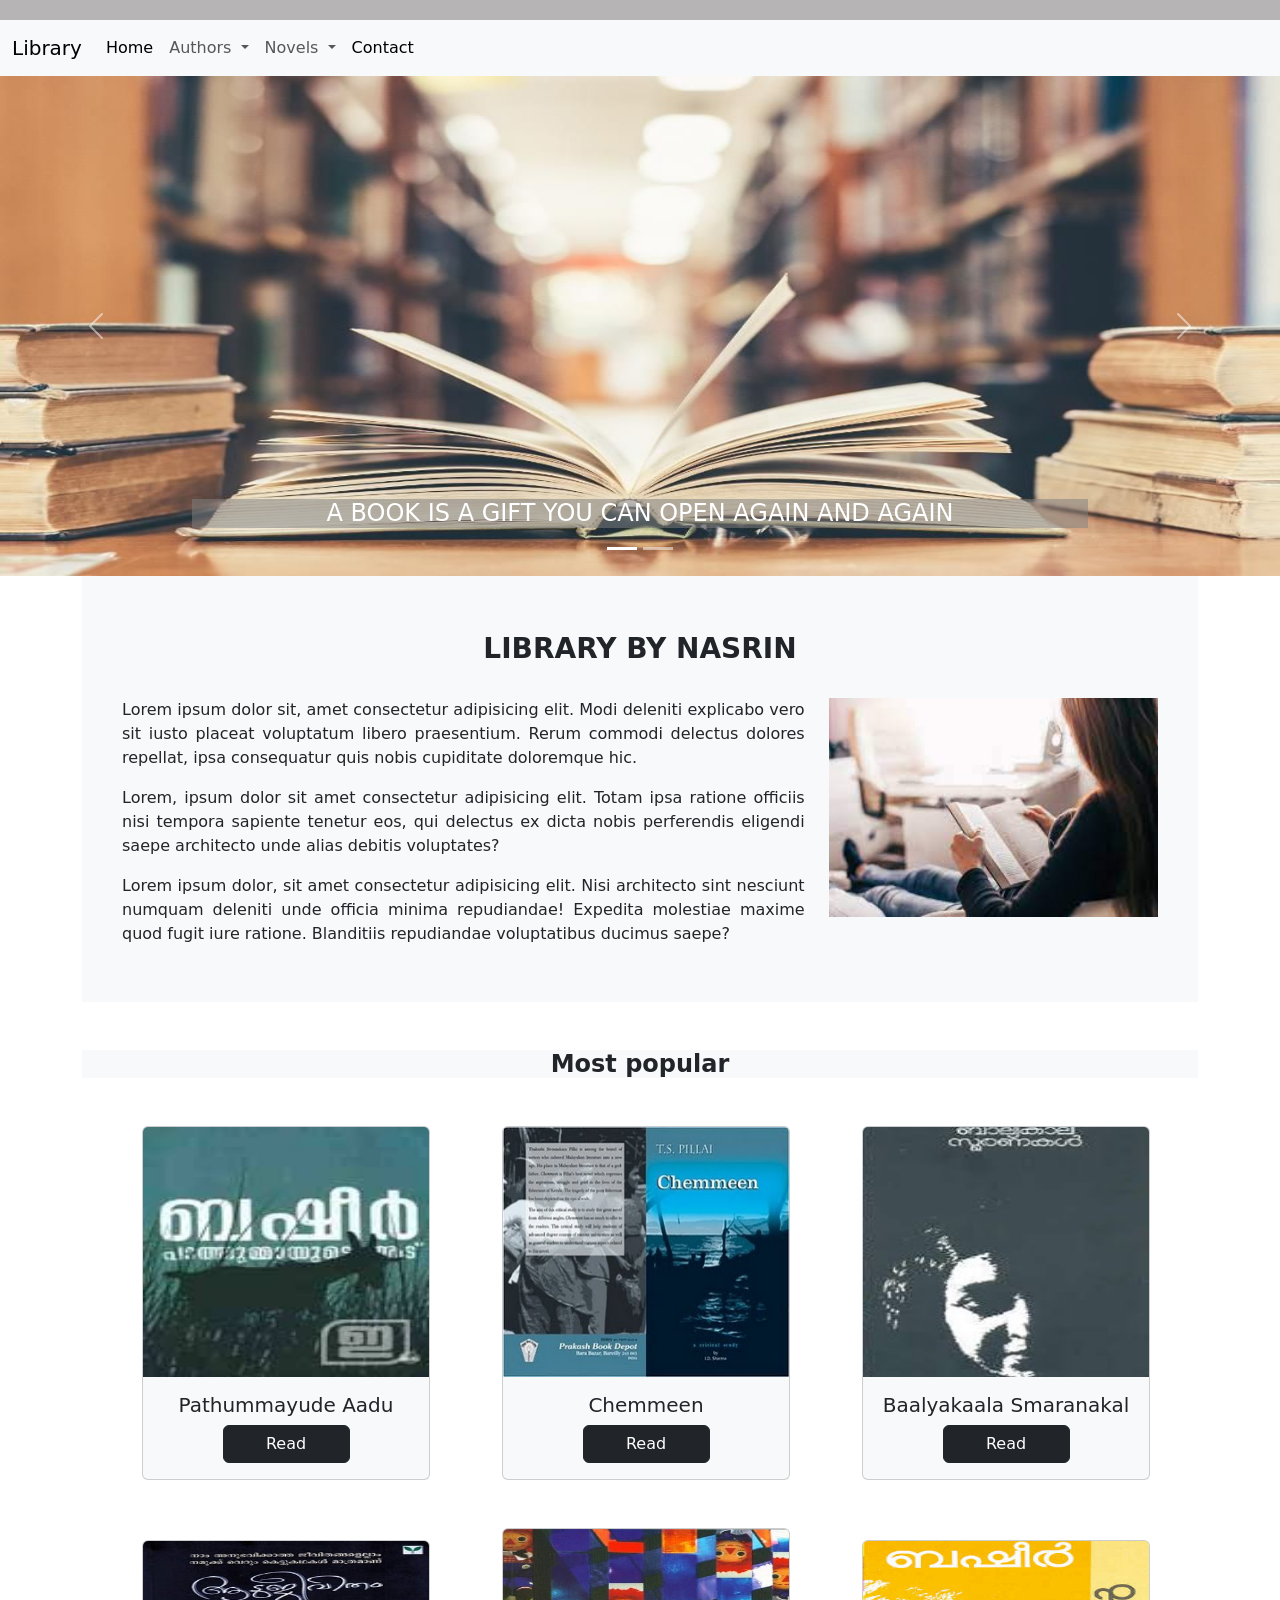
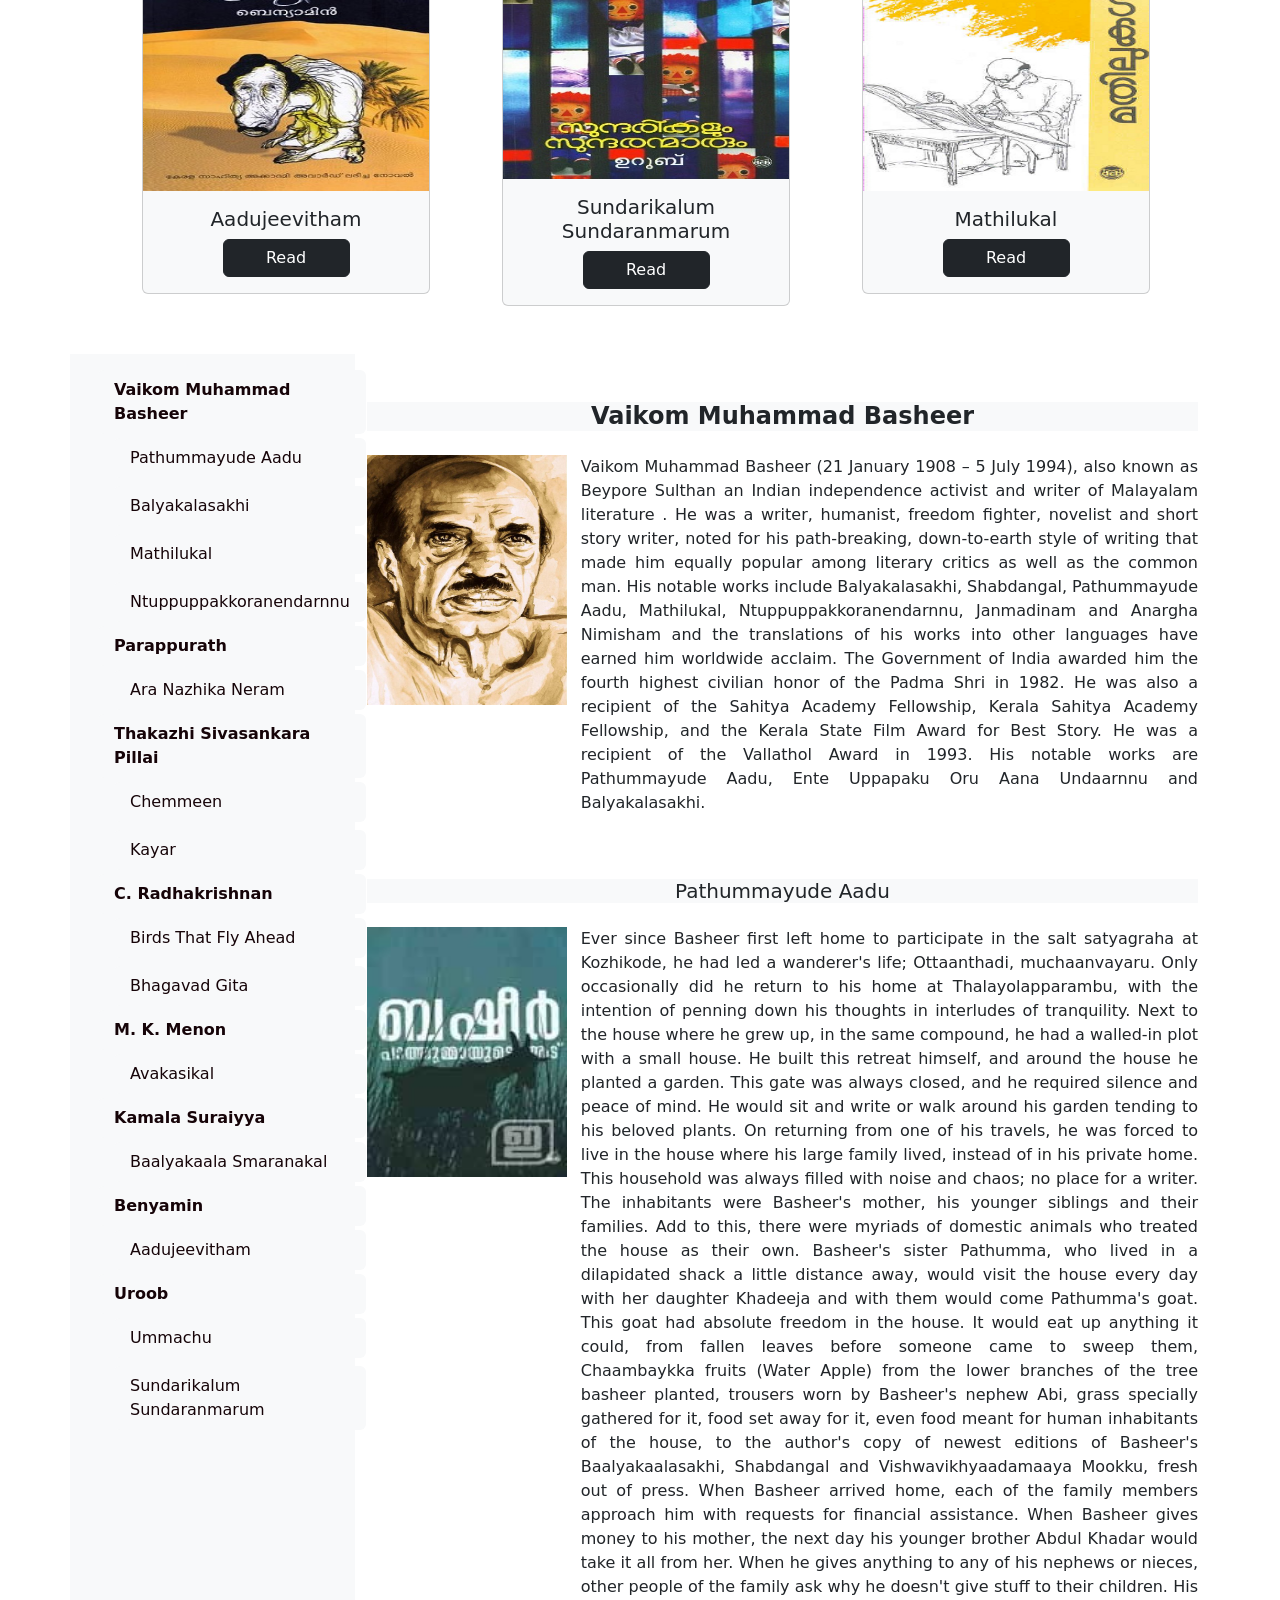
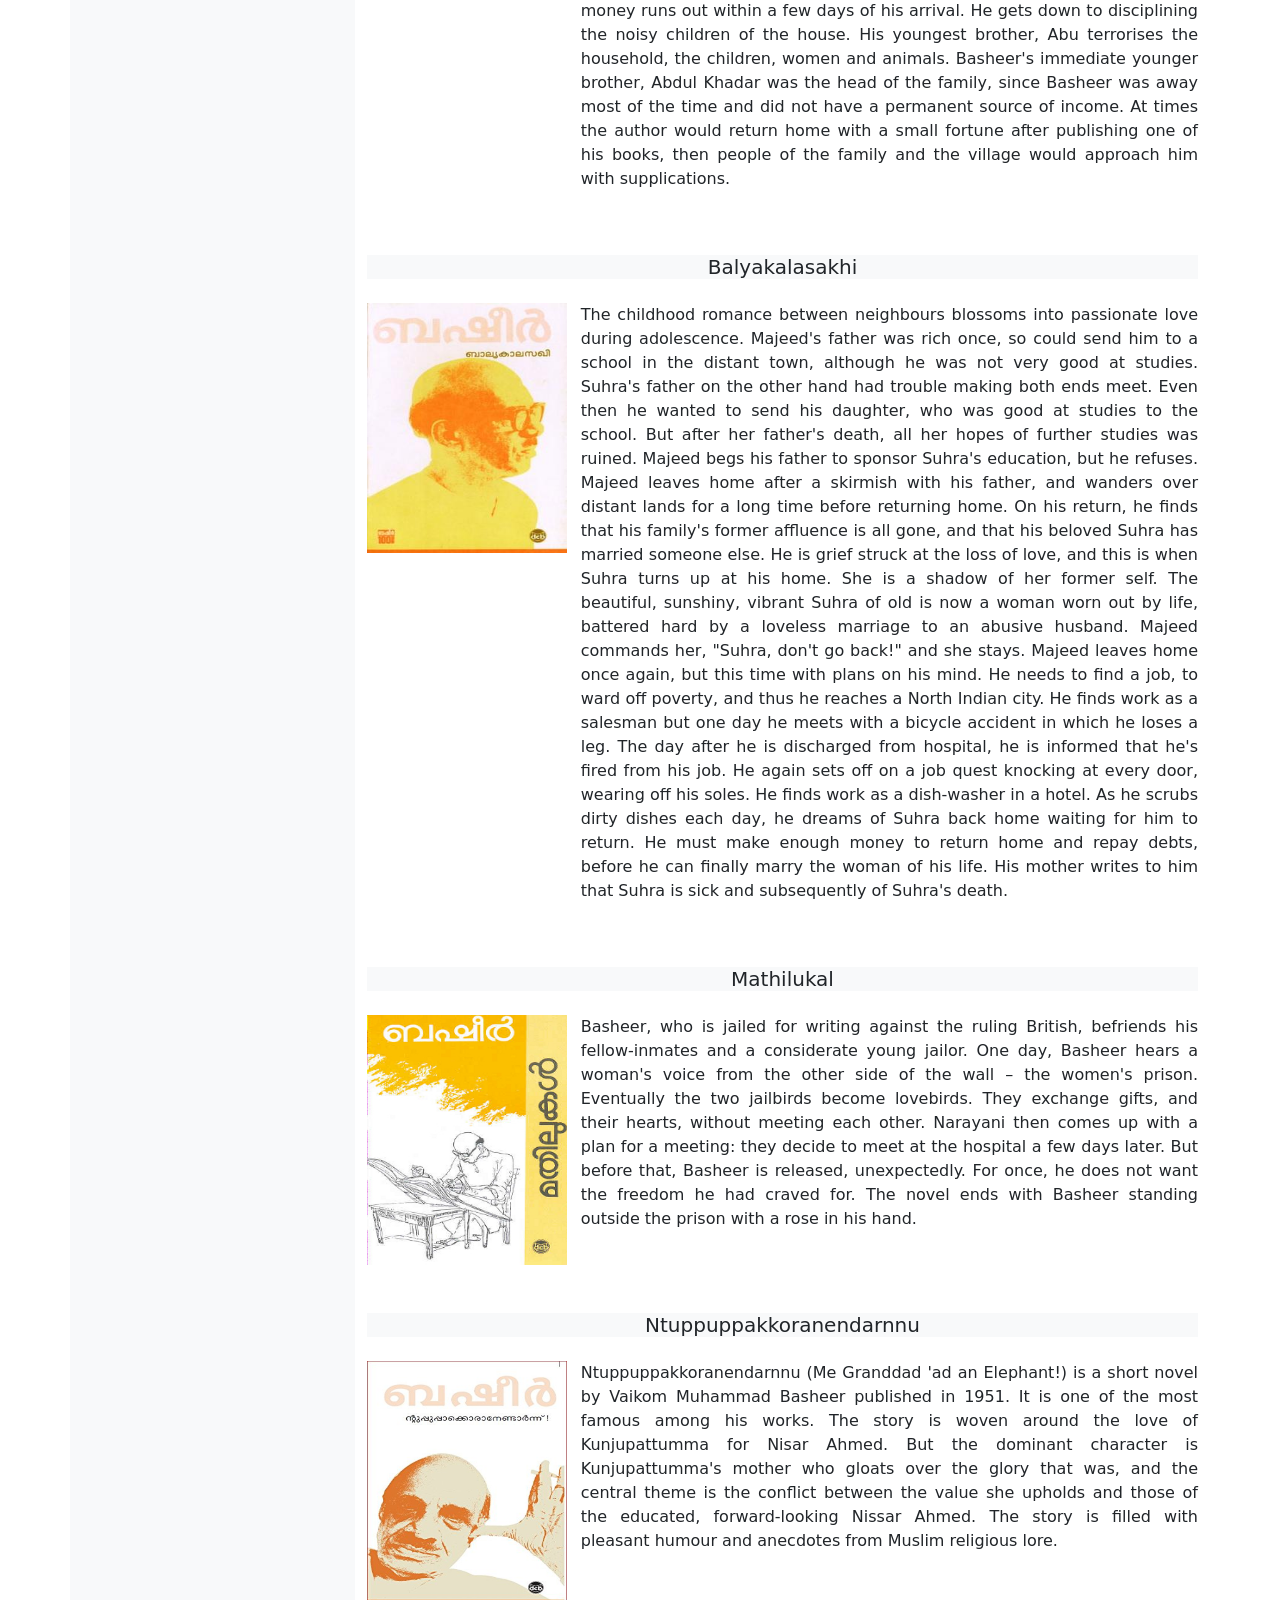
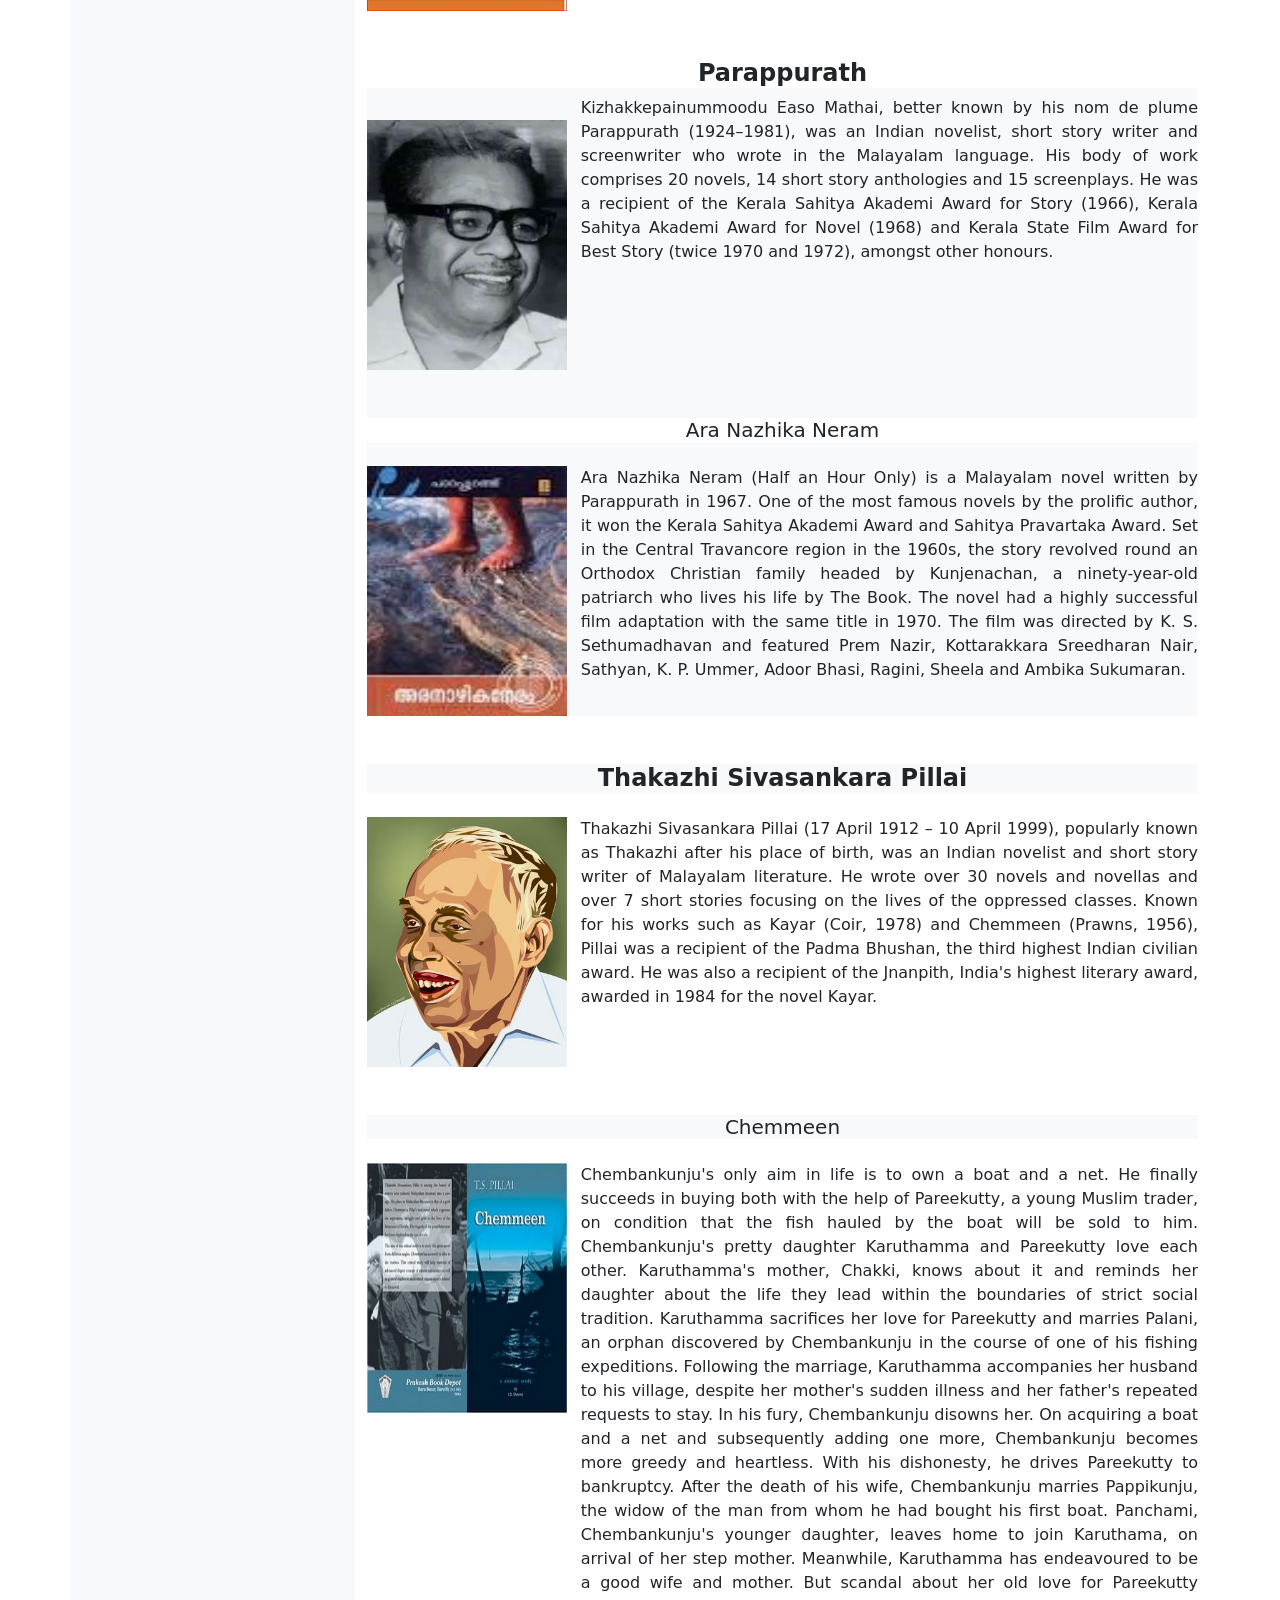
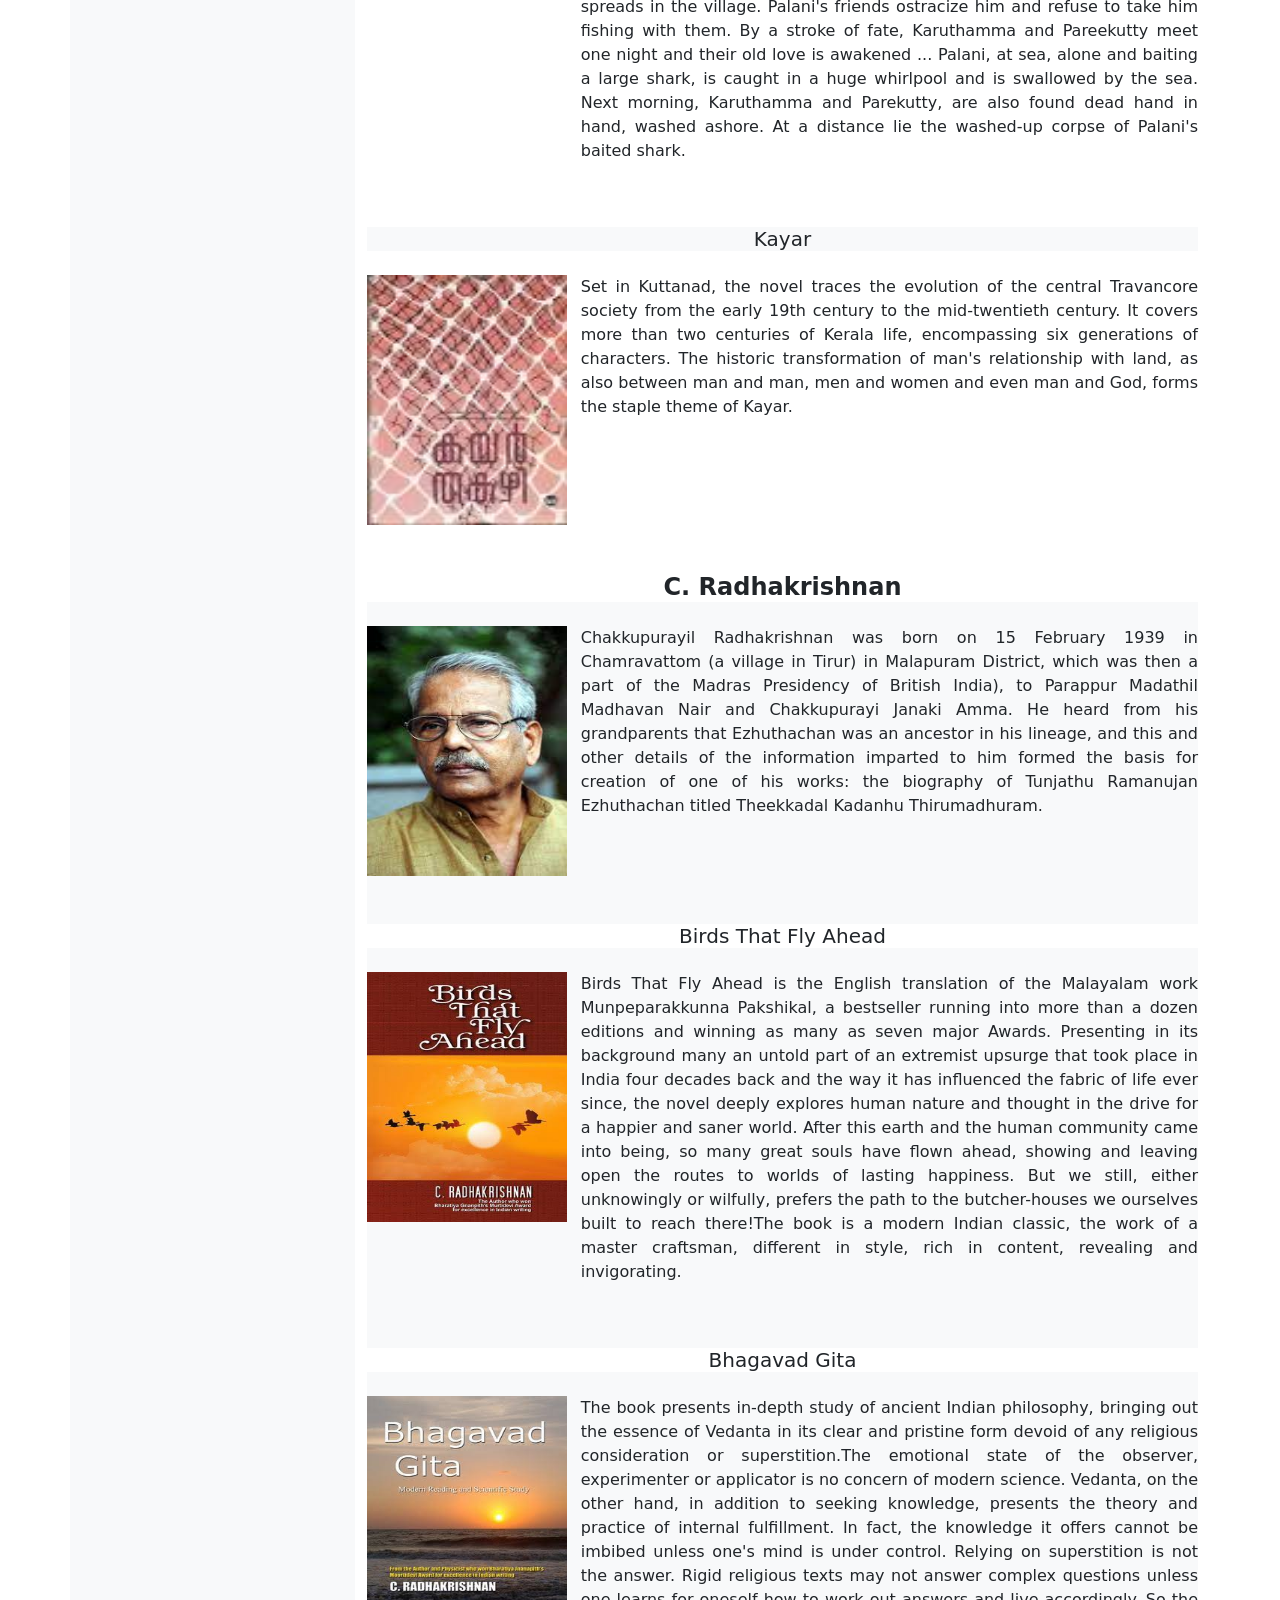
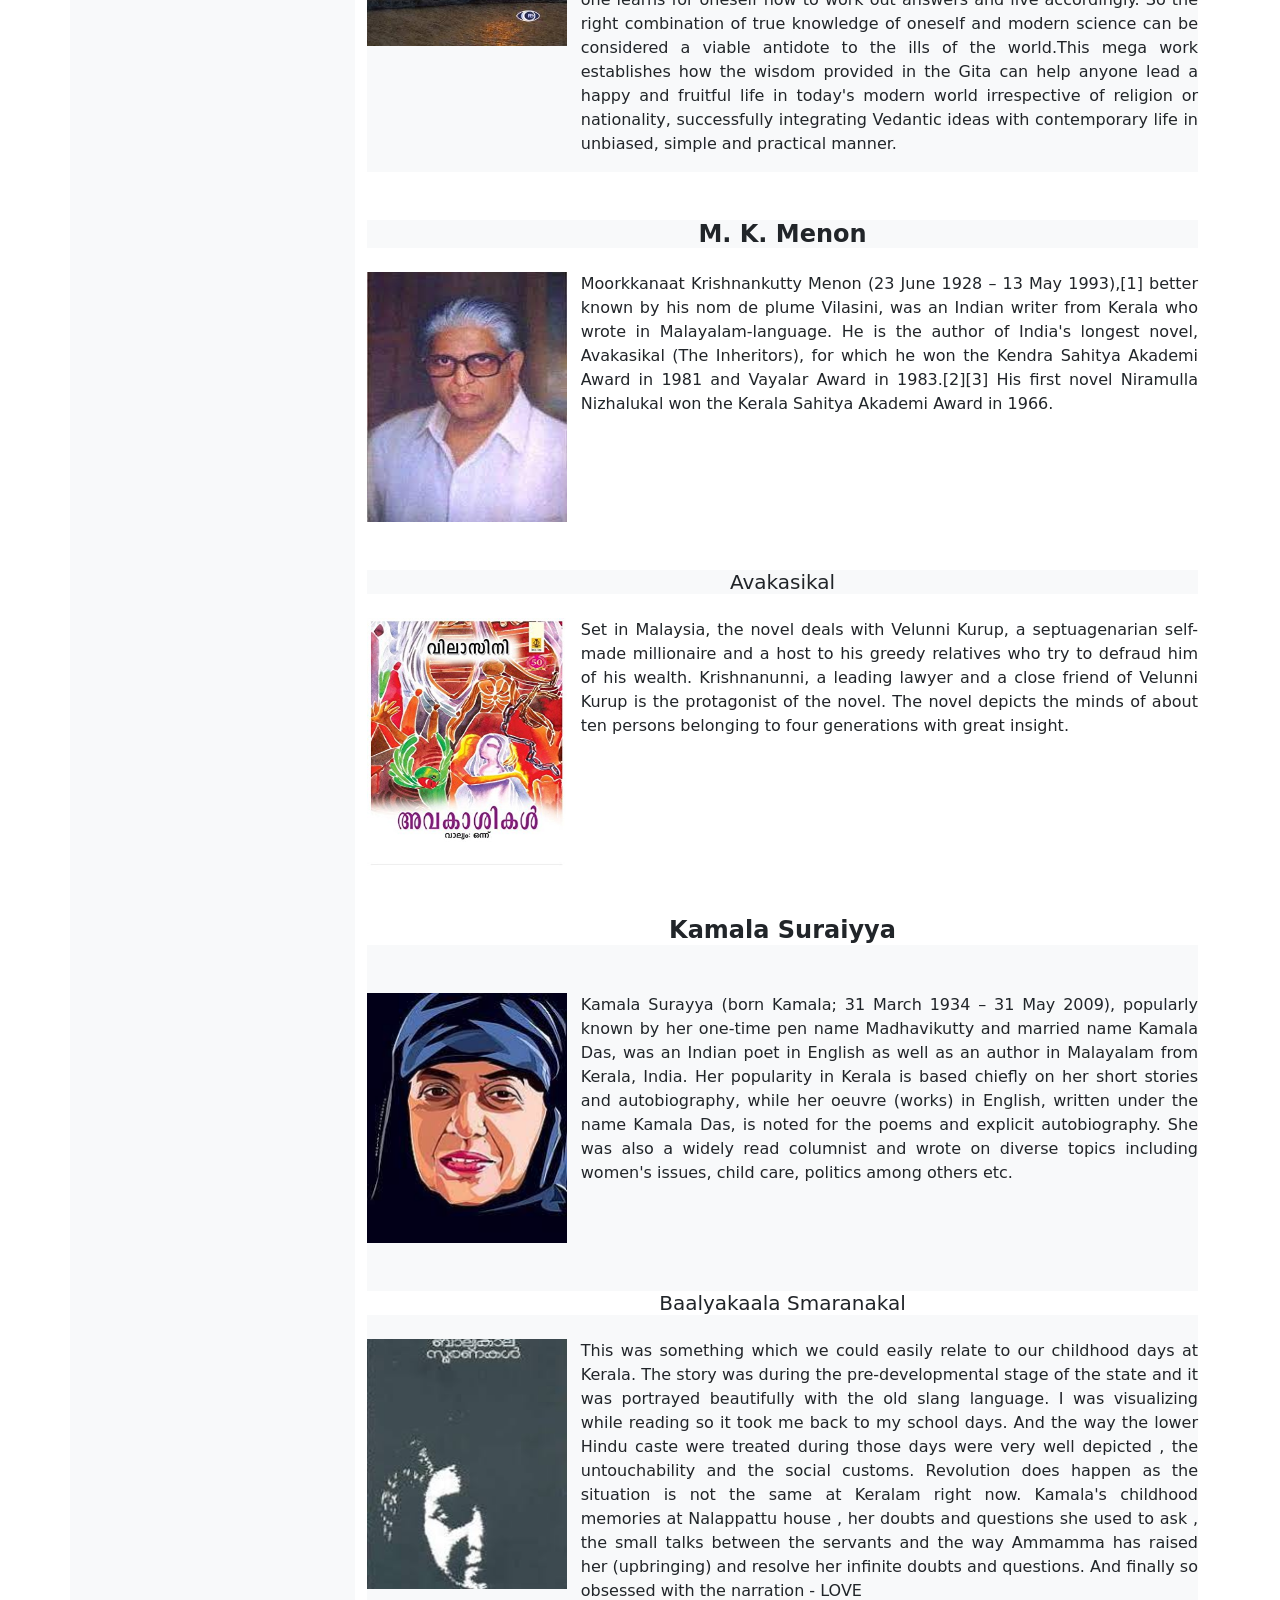
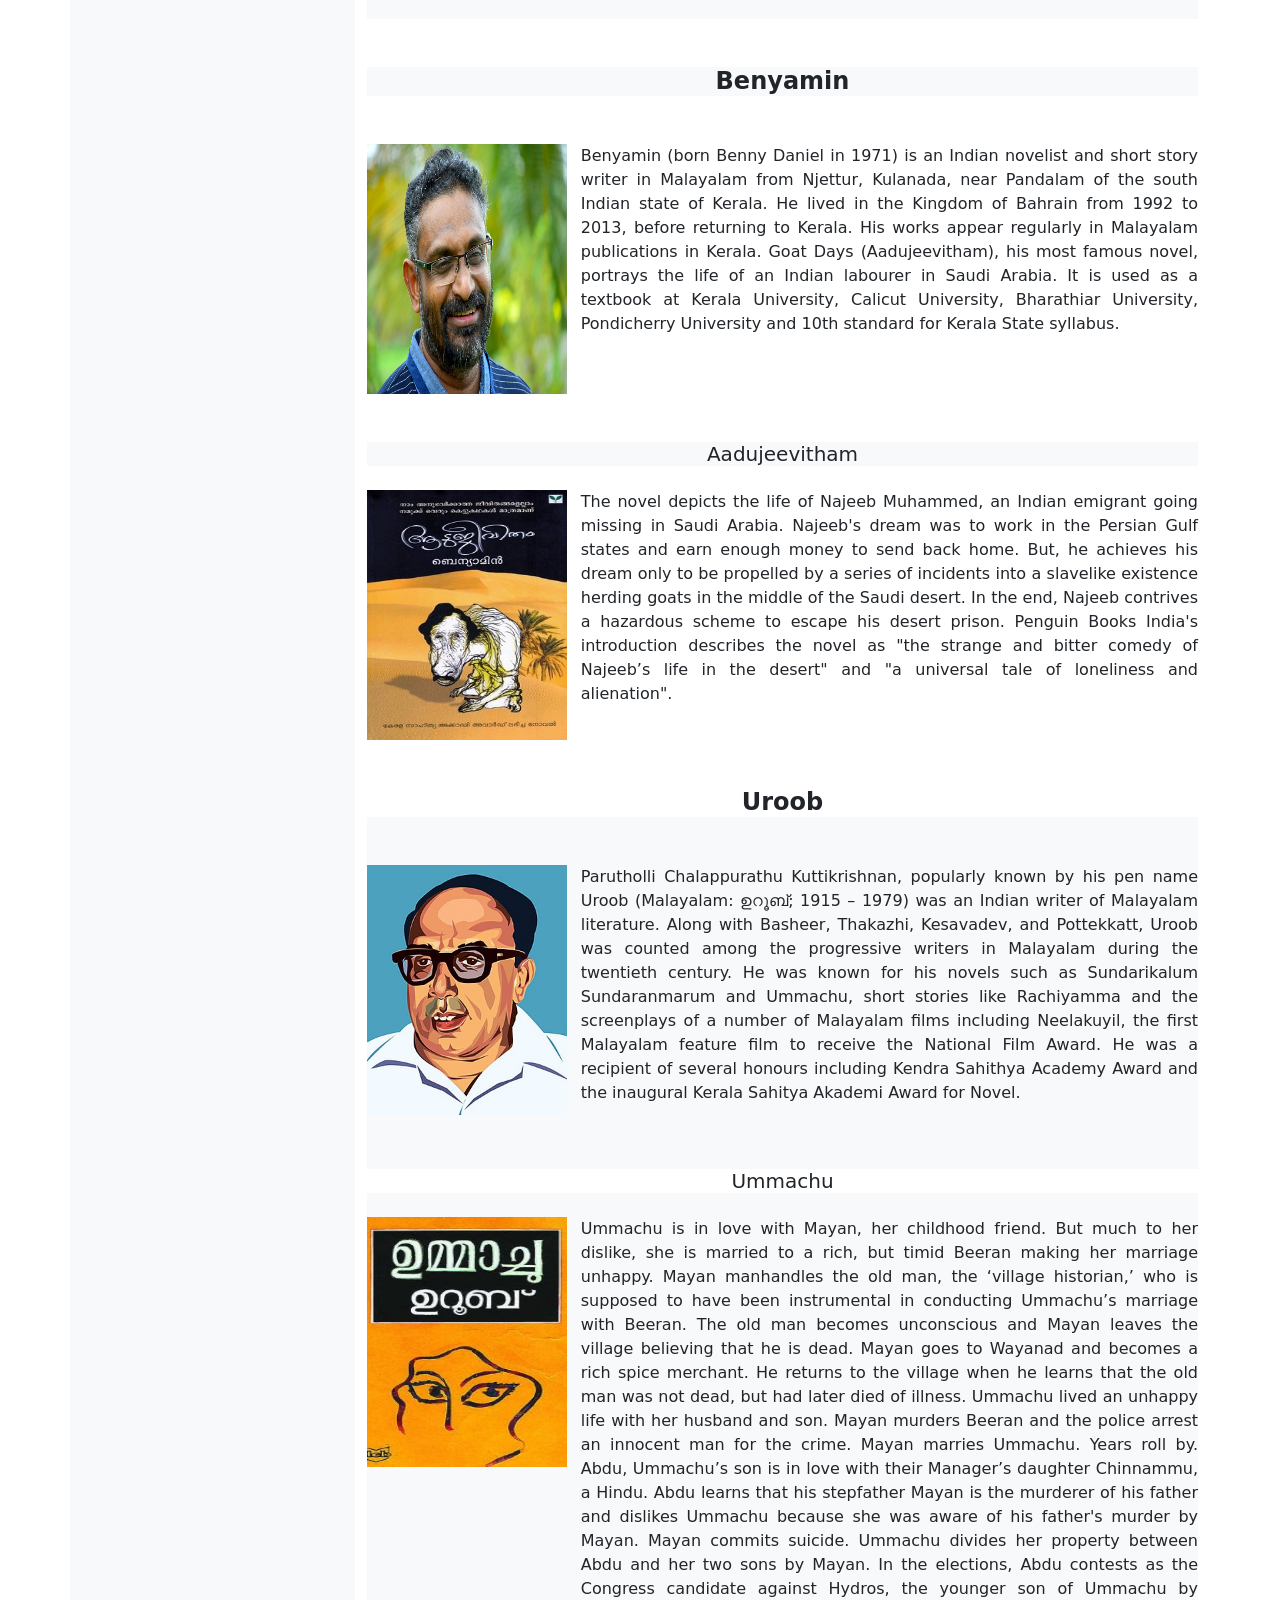
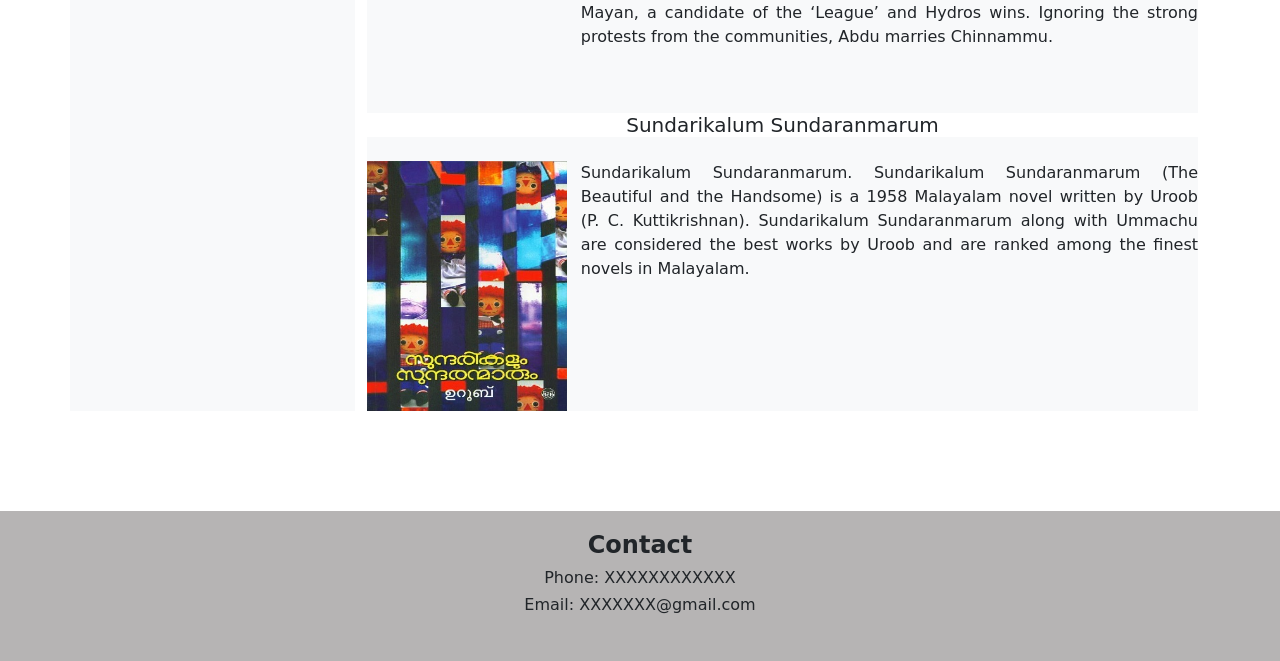
<file: mysite.html>
<!DOCTYPE html>
<html lang="en">
<head>
    <meta charset="UTF-8">
    <meta http-equiv="X-UA-Compatible" content="IE=edge">
    <meta name="viewport" content="width=device-width, initial-scale=1.0">
    <title>Document</title>
    <link href="https://cdn.jsdelivr.net/npm/bootstrap@5.1.3/dist/css/bootstrap.min.css" rel="stylesheet" integrity="sha384-1BmE4kWBq78iYhFldvKuhfTAU6auU8tT94WrHftjDbrCEXSU1oBoqyl2QvZ6jIW3" crossorigin="anonymous">
    <!-- JavaScript Bundle with Popper -->
    <script src="https://cdn.jsdelivr.net/npm/bootstrap@5.1.3/dist/js/bootstrap.bundle.min.js" integrity="sha384-ka7Sk0Gln4gmtz2MlQnikT1wXgYsOg+OMhuP+IlRH9sENBO0LRn5q+8nbTov4+1p" crossorigin="anonymous"></script>
    <link rel="stylesheet" href="./mysite.css">
</head>
<body>
    <div>
        <div id="top">

        </div>
    </div>
    <div>
        <nav class="navbar navbar-expand-lg navbar-light bg-light">
            <div class="container-fluid">
              <a class="navbar-brand" href="#">Library</a>
              <button class="navbar-toggler" type="button" data-bs-toggle="collapse" data-bs-target="#navbarNavDropdown" aria-controls="navbarNavDropdown" aria-expanded="false" aria-label="Toggle navigation">
                <span class="navbar-toggler-icon"></span>
              </button>
              <div class="collapse navbar-collapse" id="navbarNavDropdown">
                <ul class="navbar-nav">
                  <li class="nav-item">
                    <a class="nav-link active" aria-current="page" href="#">Home</a>
                  </li>
            
                  <li class="nav-item dropdown">
                    <a class="nav-link dropdown-toggle" href="#" id="navbarDropdownMenuLink" role="button" data-bs-toggle="dropdown" aria-expanded="false">
                      Authors
                    </a>
                    <ul class="dropdown-menu" aria-labelledby="navbarDropdownMenuLink">
                      <li><a class="dropdown-item" href="#basheer">Vaikom Muhammad Basheer</a></li>
                      <li><a class="dropdown-item" href="#Parappurath">Parappurath</a></li>
                      <li><a class="dropdown-item" href="#Thakazhi Sivasankara Pillai">Thakazhi Sivasankara Pillai</a></li>
                      <li><a class="dropdown-item" href="#C. Radhakrishnan">C. Radhakrishnan</a></li>
                      <li><a class="dropdown-item" href="#M. K. Menon">M. K. Menon</a></li>
                      <li><a class="dropdown-item" href="#Kamala Suraiyya">Kamala Suraiyya</a></li>
                      <li><a class="dropdown-item" href="#Benyamin">Benyamin</a></li>
                      <li><a class="dropdown-item" href="#Uroob">Uroob</a></li>
                    </ul>
                  </li>
                  <li class="nav-item dropdown">
                    <a class="nav-link dropdown-toggle" href="#" id="navbarDropdownMenuLink" role="button" data-bs-toggle="dropdown" aria-expanded="false">
                      Novels
                    </a>
                    <ul class="dropdown-menu" aria-labelledby="navbarDropdownMenuLink">
                      <li><a class="dropdown-item" href="#pathummayudeaadu">Pathummayude Aadu</a></li>
                      <li><a class="dropdown-item" href="#Balyakalasakhi">Balyakalasakhi</a></li>
                      <li><a class="dropdown-item" href="#Mathilukal">Mathilukal</a></li>
                      <li><a class="dropdown-item" href="#Ntuppuppakkoranendarnnu">Ntuppuppakkoranendarnnu</a></li>
                      <li><a class="dropdown-item" href="#Ara Nazhika Neram">Ara Nazhika Neram</a></li>
                      <li><a class="dropdown-item" href="#Chemmeen">Chemmeen</a></li>
                      <li><a class="dropdown-item" href="#Kayar">Kayar</a></li>
                      <li><a class="dropdown-item" href="#Birds That Fly Ahead">Birds That Fly Ahead</a></li>
                      <li><a class="dropdown-item" href="#Bhagavad Gita">Bhagavad Gita</a></li>
                      <li><a class="dropdown-item" href="#Avakasikal">Avakasikal</a></li>
                      <li><a class="dropdown-item" href="#Baalyakaala Smaranakal">Baalyakaala Smaranakal</a></li>
                      <li><a class="dropdown-item" href="#Aadujeevitham">Aadujeevitham</a></li>
                      <li><a class="dropdown-item" href="#Ummachu">Ummachu</a></li>
                      <li><a class="dropdown-item" href="#Sundarikalum Sundaranmarum">Sundarikalum Sundaranmarum</a></li>
                    </ul>
                  </li>
                  <li class="nav-item">
                    <a class="nav-link active" aria-current="page" href="#bott">Contact</a>
                  </li>
                </ul>
              </div>
            </div>
          </nav>
    </div>
    <div>
        <div id="carouselExampleCaptions" class="carousel slide" data-bs-ride="carousel">
            <div class="carousel-indicators">
              <button type="button" data-bs-target="#carouselExampleCaptions" data-bs-slide-to="0" class="active" aria-current="true" aria-label="Slide 1"></button>
              <button type="button" data-bs-target="#carouselExampleCaptions" data-bs-slide-to="1" aria-label="Slide 2"></button>
              <!-- <button type="button" data-bs-target="#carouselExampleCaptions" data-bs-slide-to="2" aria-label="Slide 3"></button> -->
            </div>
            <div class="carousel-inner">
              <div class="carousel-item active">
               <div> <img src="./images/https-_specials-images.forbesimg.com_dam_imageserve_794015686_960x0.jpg" class="d-block w-100" id="caroimg" alt="..."></div>
                <div class="carousel-caption d-none d-md-block">
                  <h5 id="caroh5">A BOOK IS A GIFT YOU CAN OPEN AGAIN AND AGAIN</h5>
                  <!-- <p>Some representative placeholder content for the first slide.</p> -->
                </div>
              </div>
              <div class="carousel-item">
               <div> <img src="./images/getty_673965992_20001333183785248481_392637.jpg" class="d-block w-100" id="caroimg" alt="..."></div>
                <div class="carousel-caption d-none d-md-block">
                  <h5 id="caroh5">A WRITER ONLY BEGINS A BOOK. A READER FINISHES IT.</h5>
                  <!-- <p>Some representative placeholder content for the second slide.</p> -->
                </div>
              </div>
            </div>
            <button class="carousel-control-prev" type="button" data-bs-target="#carouselExampleCaptions" data-bs-slide="prev">
              <span class="carousel-control-prev-icon" aria-hidden="true"></span>
              <span class="visually-hidden">Previous</span>
            </button>
            <button class="carousel-control-next" type="button" data-bs-target="#carouselExampleCaptions" data-bs-slide="next">
              <span class="carousel-control-next-icon" aria-hidden="true"></span>
              <span class="visually-hidden">Next</span>
            </button>
          </div>
    </div>
    <div class="container"> 

         <!--nasrin  -->
        <div class="nas bg-light p-3">
            <h3><strong>LIBRARY BY NASRIN</strong></h3>
            <div class="row p-4">
           
            <div class="col-xl-8 col-sm-12 col-lg-8 col-md-12">
    <p>Lorem ipsum dolor sit, amet consectetur adipisicing elit. Modi deleniti explicabo vero sit iusto placeat voluptatum libero praesentium. Rerum commodi delectus dolores repellat, ipsa consequatur quis nobis cupiditate doloremque hic.</p>
       <p>Lorem, ipsum dolor sit amet consectetur adipisicing elit. Totam ipsa ratione officiis nisi tempora sapiente tenetur eos, qui delectus ex dicta nobis perferendis eligendi saepe architecto unde alias debitis voluptates?</p>     
<p>Lorem ipsum dolor, sit amet consectetur adipisicing elit. Nisi architecto sint nesciunt numquam deleniti unde officia minima repudiandae! Expedita molestiae maxime quod fugit iure ratione. Blanditiis repudiandae voluptatibus ducimus saepe?</p>
    </div>
            <div class="col-xl-4 col-sm-12 col-lg-4 col-md-12">
    <img src="./images/girlreading.jpg" alt="" class="w-100">
            </div>
        </div>
        </div>
        <!--  -->
        <!-- card -->
        <div class="mt-5">
            <h4 class="text-center bg-light"><strong>Most popular</strong></h4>
            <div class="row mt-5 ms-5" id="cardrow">
                <div class="col-xl-4 col-lg-4 col-md-6 col-sm-12"><div class="card bg-light" style="width: 18rem;">
                    <img src="./images/paathumma.jpg" class="card-img-top" alt="..." id="paathumaimg">
                    <div class="card-body">
                      <h5 class="card-title">Pathummayude Aadu</h5>
                     
                      <div class="d-grid gap-2 col-6 mx-auto"><a href="#pathummayudeaadu" class="btn btn-dark" id="button">Read</a></div>
                    </div>
                  </div></div>
                  <!-- <div class="col-1"></div> -->
                <div class="col-xl-4 col-lg-4 col-md-6 col-sm-12">
                    <div class="card bg-light" style="width: 18rem;">
                        <img src="./images/Chemmeen.jpg" class="card-img-top" alt="..." id="paathumaimg">
                        <div class="card-body">
                          <h5 class="card-title">Chemmeen</h5>
                         
                          <div class="d-grid gap-2 col-6 mx-auto"><a href="#Chemmeen" class="btn btn-dark" id="button">Read</a></div>
                        </div>
                      </div>
                </div>
                <!-- <div class="col-1"></div> -->
                <div class="col-xl-4 col-lg-4 col-md-6 col-sm-12">
                    <div class="card bg-light" style="width: 18rem;">
                        <img src="./images/balyakalasmaranakal.jpg" class="card-img-top" alt="..." id="paathumaimg">
                        <div class="card-body">
                          <h5 class="card-title">Baalyakaala Smaranakal</h5>
                         
                          <div class="d-grid gap-2 col-6 mx-auto"><a href="#Baalyakaala Smaranakal" class="btn btn-dark" id="button">Read</a></div>
                        </div>
                      </div>
                </div>
            </div>
            <div class="row mt-5 ms-5" id="cardrow">
                <div class="col-xl-4 col-lg-4 col-md-6 col-sm-12">
                    <div class="card bg-light" style="width: 18rem;">
                        <img src="./images/Adujivitam.jpg" class="card-img-top" alt="..." id="paathumaimg">
                        <div class="card-body">
                          <h5 class="card-title">Aadujeevitham</h5>
                         
                          <div class="d-grid gap-2 col-6 mx-auto"><a href="#Aadujeevitham" class="btn btn-dark" id="button">Read</a></div>
                        </div>
                      </div>
                </div>
                <!-- <div class="col-1"></div> -->
                <div class="col-xl-4 col-lg-4 col-md-6 col-sm-12">
                    <div class="card bg-light" style="width: 18rem;">
                        <img src="./images/sundarikalum.jpg" class="card-img-top" alt="..." id="paathumaimg">
                        <div class="card-body">
                          <h5 class="card-title">Sundarikalum Sundaranmarum</h5>
                         
                          <div class="d-grid gap-2 col-6 mx-auto"><a href="#Sundarikalum Sundaranmarum" class="btn btn-dark" id="button">Read</a></div>
                        </div>
                      </div>
                </div>
                <!-- <div class="col-1"></div> -->
                <div class="col-xl-4 col-lg-4 col-md-6 col-sm-12">
                    <div class="card bg-light" style="width: 18rem;">
                        <img src="./images/Mathilukalbook.jpg" class="card-img-top" alt="..." id="paathumaimg">
                        <div class="card-body">
                          <h5 class="card-title">Mathilukal</h5>
                         
                          <div class="d-grid gap-2 col-6 mx-auto"><a href="#Mathilukal" class="btn btn-dark" id="button">Read</a></div>
                        </div>
                      </div>
                </div>

            </div>
        </div>
        <!--  -->
        <!--  -->
<!-- sticky -->
        <div class="row mt-5" id="stickeyrow">
           
        <div class="col-xl-3 col-lg-3 col-md-3 col-sm-2 col-xs-2 bg-light">
            <div class="sticky-sm-top">
            <nav id="navbar-example3" class="navbar navbar-expand-xl navbar-light bg-light flex-column align-items-stretch p-3">
              <button class="navbar-toggler" type="button" data-bs-toggle="collapse" data-bs-target="#navbarNavDropdown1" aria-controls="navbarNavDropdown1" aria-expanded="false" aria-label="Toggle navigation">
                <span class="navbar-toggler-icon"></span>
              </button>
              <div class="collapse navbar-collapse" id="navbarNavDropdown1">
                    <!-- <a class="navbar-brand text-center" href="#"><strong>content</strong></a> -->
                    <nav class="nav nav-pills flex-column">
                      <a class="nav-link bg-light" href="#basheer" id="chemmeen"><strong>Vaikom Muhammad Basheer</strong></a>
                      <nav class="nav nav-pills flex-column">
                        <a class="nav-link ms-3 my-1 bg-light" href="#pathummayudeaadu" id="chemmeen">Pathummayude Aadu</a>
                        <a class="nav-link ms-3 my-1 bg-light" href="#Balyakalasakhi" id="chemmeen">Balyakalasakhi</a>
                        <a class="nav-link ms-3 my-1 bg-light" href="#Mathilukal" id="chemmeen">Mathilukal</a>
                        <a class="nav-link ms-3 my-1 bg-light" href="#Ntuppuppakkoranendarnnu" id="chemmeen">Ntuppuppakkoranendarnnu</a>
                      </nav>
                      <a class="nav-link bg-light" href="#Parappurath" id="chemmeen"><strong>Parappurath</strong></a>
                      <nav class="nav nav-pills flex-column">
                        <a class="nav-link ms-3 my-1 bg-light" href="#Ara Nazhika Neram" id="chemmeen">Ara Nazhika Neram</a>
                      </nav>
                      <a class="nav-link bg-light" href="#Thakazhi Sivasankara Pillai" id="chemmeen"><strong>Thakazhi Sivasankara Pillai</strong></a>
                      <nav class="nav nav-pills flex-column">
                        <a class="nav-link ms-3 my-1 bg-light" id="chemmeen" href="#Chemmeen">Chemmeen</a>
                        <a class="nav-link ms-3 my-1 bg-light" id="chemmeen" href="#Kayar">Kayar</a>
                      </nav>
                      <a class="nav-link bg-light" href="#C. Radhakrishnan" id="chemmeen"><strong>C. Radhakrishnan</strong></a>
                      <nav class="nav nav-pills flex-column">
                        <a class="nav-link ms-3 my-1 bg-light" id="chemmeen" href="#Birds That Fly Ahead">Birds That Fly Ahead</a>
                        <a class="nav-link ms-3 my-1 bg-light" id="chemmeen" href="#Bhagavad Gita">Bhagavad Gita</a>
                      </nav>
                      <a class="nav-link bg-light" href="#M. K. Menon" id="chemmeen"><strong>M. K. Menon</strong></a>
                      <nav class="nav nav-pills flex-column">
                        <a class="nav-link ms-3 my-1 bg-light" id="chemmeen" href="#Avakasikal">Avakasikal</a>
                      </nav>
                      <a class="nav-link bg-light" href="#Kamala Suraiyya" id="chemmeen"><strong>Kamala Suraiyya</strong></a>
                      <nav class="nav nav-pills flex-column">
                        <a class="nav-link ms-3 my-1 bg-light" id="chemmeen" href="#Baalyakaala Smaranakal">Baalyakaala Smaranakal</a>
                      </nav>
                      <a class="nav-link bg-light" href="#Benyamin" id="chemmeen"><strong>Benyamin</strong></a>
                      <nav class="nav nav-pills flex-column">
                        <a class="nav-link ms-3 my-1 bg-light" id="chemmeen" href="#Aadujeevitham">Aadujeevitham</a>
                      </nav>
                      <a class="nav-link bg-light" href="#Uroob" id="chemmeen"><strong>Uroob</strong></a>
                      <nav class="nav nav-pills flex-column">
                        <a class="nav-link ms-3 my-1 bg-light" id="chemmeen" href="#Ummachu">Ummachu</a>
                        <a class="nav-link ms-3 my-1 bg-light" id="chemmeen" href="#Sundarikalum Sundaranmarum">Sundarikalum Sundaranmarum</a>
                      </nav>
                      
              
                </nav>
              </div>
              </nav>
            </div>
        </div>
        <div class="col-xl-9 col-lg-9 col-md-9 col-sm-10 col-xs-10">
            <!-- <div class="row">
                <h3>LIBRARY BY NASRIN</h3>
                <div class="col-7">
<p>Lorem ipsum dolor sit, amet consectetur adipisicing elit. Modi deleniti explicabo vero sit iusto placeat voluptatum libero praesentium. Rerum commodi delectus dolores repellat, ipsa consequatur quis nobis cupiditate doloremque hic.</p>
                </div>
                <div class="col-3">
<img src="./images/girlreading.jpg" alt="" class="w-100">
                </div>
            </div> -->
            <!-- <div>
                <h3><strong>Most popular</strong></h3>
                <div class="row">
                    <div class="col-3"><div class="card" style="width: 18rem;">
                        <img src="./images/paathumma.jpg" class="card-img-top" alt="..." id="paathumaimg">
                        <div class="card-body">
                          <h5 class="card-title">Pathummayude Aadu</h5>
                         
                          <div class="d-grid gap-2 col-6 mx-auto"><a href="#pathummayudeaadu" class="btn btn-danger">Read</a></div>
                        </div>
                      </div></div>
                      <div class="col-1"></div>
                    <div class="col-3">
                        <div class="card" style="width: 18rem;">
                            <img src="./images/Chemmeen.jpg" class="card-img-top" alt="..." id="paathumaimg">
                            <div class="card-body">
                              <h5 class="card-title">Chemmeen</h5>
                             
                              <div class="d-grid gap-2 col-6 mx-auto"><a href="#Chemmeen" class="btn btn-danger">Read</a></div>
                            </div>
                          </div>
                    </div>
                    <div class="col-1">

                    </div>
                    <div class="col-3">
                        <div class="card" style="width: 18rem;">
                            <img src="./images/balyakalasmaranakal.jpg" class="card-img-top" alt="..." id="paathumaimg">
                            <div class="card-body">
                              <h5 class="card-title">Baalyakaala Smaranakal</h5>
                             
                              <div class="d-grid gap-2 col-6 mx-auto"><a href="#Baalyakaala Smaranakal" class="btn btn-danger">Read</a></div>
                            </div>
                          </div>
                    </div>
                </div>
                <div class="row mt-3">
                    <div class="col-3">
                        <div class="card" style="width: 18rem;">
                            <img src="./images/balyakalasmaranakal.jpg" class="card-img-top" alt="..." id="paathumaimg">
                            <div class="card-body">
                              <h5 class="card-title">Baalyakaala Smaranakal</h5>
                             
                              <div class="d-grid gap-2 col-6 mx-auto"><a href="#Baalyakaala Smaranakal" class="btn btn-danger">Read</a></div>
                            </div>
                          </div>
                    </div>
                    <div class="col-1"></div>
                    <div class="col-3">
                        <div class="card" style="width: 18rem;">
                            <img src="./images/Chemmeen.jpg" class="card-img-top" alt="..." id="paathumaimg">
                            <div class="card-body">
                              <h5 class="card-title">Chemmeen</h5>
                             
                              <div class="d-grid gap-2 col-6 mx-auto"><a href="#Chemmeen" class="btn btn-danger">Read</a></div>
                            </div>
                          </div>
                    </div>
                    <div class="col-1"></div>
                    <div class="col-3">
                        <div class="card" style="width: 18rem;">
                            <img src="./images/Chemmeen.jpg" class="card-img-top" alt="..." id="paathumaimg">
                            <div class="card-body">
                              <h5 class="card-title">Chemmeen</h5>
                             
                              <div class="d-grid gap-2 col-6 mx-auto"><a href="#Chemmeen" class="btn btn-danger">Read</a></div>
                            </div>
                          </div>
                    </div>

                </div>
            </div> -->
            <div data-bs-spy="scroll" data-bs-target="#navbar-example3" data-bs-offset="0" tabindex="0">
               <div id="content">
                    <h4 id="basheer" class="mt-5 text-center bg-light"><strong>Vaikom Muhammad Basheer</strong></h4>
                    <div class="row mt-4">
                        <div class="col-xl-3 col-sm-12">
                            <img src="./images/Vaikom_Muhammad_Basheer_20170703120715.jpeg" alt="" id="basheerimg">
                        </div>
                        <div class="col-xl-9 col-sm-12"><p class="w-100">Vaikom Muhammad Basheer (21 January 1908 – 5 July 1994), also known as Beypore Sulthan an Indian independence activist and writer of Malayalam literature . He was a writer, humanist, freedom fighter, novelist and short story writer, noted for his path-breaking, down-to-earth style of writing that made him equally popular among literary critics as well as the common man. His notable works include Balyakalasakhi, Shabdangal, Pathummayude Aadu, Mathilukal, Ntuppuppakkoranendarnnu, Janmadinam and Anargha Nimisham and the translations of his works into other languages have earned him worldwide acclaim. The Government of India awarded him the fourth highest civilian honor of the Padma Shri in 1982. He was also a recipient of the Sahitya Academy Fellowship, Kerala Sahitya Academy Fellowship, and the Kerala State Film Award for Best Story. He was a recipient of the Vallathol Award in 1993. His notable works are Pathummayude Aadu, Ente Uppapaku Oru Aana Undaarnnu and Balyakalasakhi. </p>
                        </div>
                    </div>
               </div>
                <div id="content">
                    <h5 id="pathummayudeaadu" class="mt-5 text-center bg-light">Pathummayude Aadu</h5>
                    <div class="row mt-4">
                        <div class="col-xl-3 col-sm-12">
    <img src="./images/paathumma.jpg" alt="" id="pathumma">
                        </div>
                        <div class="col-xl-9 col-sm-12"><p>Ever since Basheer first left home to participate in the salt satyagraha at Kozhikode, he had led a wanderer's life; Ottaanthadi, muchaanvayaru. Only occasionally did he return to his home at Thalayolapparambu, with the intention of penning down his thoughts in interludes of tranquility. Next to the house where he grew up, in the same compound, he had a walled-in plot with a small house. He built this retreat himself, and around the house he planted a garden. This gate was always closed, and he required silence and peace of mind. He would sit and write or walk around his garden tending to his beloved plants.
    
                            On returning from one of his travels, he was forced to live in the house where his large family lived, instead of in his private home. This household was always filled with noise and chaos; no place for a writer. The inhabitants were Basheer's mother, his younger siblings and their families. Add to this, there were myriads of domestic animals who treated the house as their own.
                            
                            Basheer's sister Pathumma, who lived in a dilapidated shack a little distance away, would visit the house every day with her daughter Khadeeja and with them would come Pathumma's goat. This goat had absolute freedom in the house. It would eat up anything it could, from fallen leaves before someone came to sweep them, Chaambaykka fruits (Water Apple) from the lower branches of the tree basheer planted, trousers worn by Basheer's nephew Abi, grass specially gathered for it, food set away for it, even food meant for human inhabitants of the house, to the author's copy of newest editions of Basheer's Baalyakaalasakhi, Shabdangal and Vishwavikhyaadamaaya Mookku, fresh out of press.
                            
                            When Basheer arrived home, each of the family members approach him with requests for financial assistance. When Basheer gives money to his mother, the next day his younger brother Abdul Khadar would take it all from her. When he gives anything to any of his nephews or nieces, other people of the family ask why he doesn't give stuff to their children. His money runs out within a few days of his arrival. He gets down to disciplining the noisy children of the house. His youngest brother, Abu terrorises the household, the children, women and animals.
                            
                            Basheer's immediate younger brother, Abdul Khadar was the head of the family, since Basheer was away most of the time and did not have a permanent source of income. At times the author would return home with a small fortune after publishing one of his books, then people of the family and the village would approach him with supplications. </p>
                        </div>
                    </div>
                </div>
                <div id="content">
                    <h5 id="Balyakalasakhi" class="mt-5 text-center bg-light">Balyakalasakhi</h5>
                    <div class="row mt-4">
                        <div class="col-xl-3 col-sm-12">
    <img src="./images/Balyakalasakhibook.jpg" alt="" id="balyakala">
                        </div>
                        <div class="col-xl-9 col-sm-12"><p>The childhood romance between neighbours blossoms into passionate love during adolescence. Majeed's father was rich once, so could send him to a school in the distant town, although he was not very good at studies. Suhra's father on the other hand had trouble making both ends meet. Even then he wanted to send his daughter, who was good at studies to the school. But after her father's death, all her hopes of further studies was ruined. Majeed begs his father to sponsor Suhra's education, but he refuses.
    
                            Majeed leaves home after a skirmish with his father, and wanders over distant lands for a long time before returning home. On his return, he finds that his family's former affluence is all gone, and that his beloved Suhra has married someone else. He is grief struck at the loss of love, and this is when Suhra turns up at his home. She is a shadow of her former self. The beautiful, sunshiny, vibrant Suhra of old is now a woman worn out by life, battered hard by a loveless marriage to an abusive husband. Majeed commands her, "Suhra, don't go back!" and she stays.
                            
                            Majeed leaves home once again, but this time with plans on his mind. He needs to find a job, to ward off poverty, and thus he reaches a North Indian city. He finds work as a salesman but one day he meets with a bicycle accident in which he loses a leg. The day after he is discharged from hospital, he is informed that he's fired from his job. He again sets off on a job quest knocking at every door, wearing off his soles. He finds work as a dish-washer in a hotel. As he scrubs dirty dishes each day, he dreams of Suhra back home waiting for him to return. He must make enough money to return home and repay debts, before he can finally marry the woman of his life. His mother writes to him that Suhra is sick and subsequently of Suhra's death. </p>
                        </div>
                    </div>
                </div>
               <div id="content">
                    <h5 id="Mathilukal" class="mt-5 text-center bg-light">Mathilukal</h5>
                    <div class="row mt-4">
                        <div class="col-xl-3 col-sm-12">
    <img src="./images/Mathilukalbook.jpg" alt="" id="basheerimg">
                        </div>
                        <div class="col-xl-9 col-sm-12"><p>Basheer, who is jailed for writing against the ruling British, befriends his fellow-inmates and a considerate young jailor. One day, Basheer hears a woman's voice from the other side of the wall – the women's prison. Eventually the two jailbirds become lovebirds. They exchange gifts, and their hearts, without meeting each other. Narayani then comes up with a plan for a meeting: they decide to meet at the hospital a few days later. But before that, Basheer is released, unexpectedly. For once, he does not want the freedom he had craved for. The novel ends with Basheer standing outside the prison with a rose in his hand.</p>
                        </div>
                    </div>
               </div>
                <div id="content">
                    <h5 id="Ntuppuppakkoranendarnnu" class="mt-5 text-center bg-light">Ntuppuppakkoranendarnnu</h5>
                    <div class="row mt-4">
                        <div class="col-xl-3 col-sm-12">
    <img src="./images/ntuppuppakk.jpg" alt="" id="basheerimg">
                        </div>
                        <div class="col-xl-9 col-sm-12"><p>Ntuppuppakkoranendarnnu (Me Granddad 'ad an Elephant!) is a short novel by Vaikom Muhammad Basheer published in 1951. It is one of the most famous among his works. The story is woven around the love of Kunjupattumma for Nisar Ahmed. But the dominant character is Kunjupattumma's mother who gloats over the glory that was, and the central theme is the conflict between the value she upholds and those of the educated, forward-looking Nissar Ahmed. The story is filled with pleasant humour and anecdotes from Muslim religious lore. </p>
                        </div>
                    </div>
                </div>
               <div class="bg-light">
                  <div id="content">
                      <h4 id="Parappurath" class="mt-5 text-center bg-white"><strong>Parappurath</strong></h4>
                      <div class="row">
                          <div class="col-xl-3 col-sm-12 mt-4">
      <img src="./images/PARPPUTATHU.jpg" alt="" id="basheerimg">
                          </div>
                          <div class="col-xl-9 col-sm-12"><p>Kizhakkepainummoodu Easo Mathai, better known by his nom de plume Parappurath (1924–1981), was an Indian novelist, short story writer and screenwriter who wrote in the Malayalam language. His body of work comprises 20 novels, 14 short story anthologies and 15 screenplays. He was a recipient of the Kerala Sahitya Akademi Award for Story (1966), Kerala Sahitya Akademi Award for Novel (1968) and Kerala State Film Award for Best Story (twice 1970 and 1972), amongst other honours. </p>
                          </div>
                      </div>
                  </div>
                  <div id="content">
                      <h5 id="Ara Nazhika Neram" class="mt-5 text-center bg-white">Ara Nazhika Neram</h5>
                      <div class="row mt-4">
                          <div class="col-xl-3 col-sm-12">
      <img src="./images/aranazhika.jpg" alt="" id="basheerimg">
                          </div>
                          <div class="col-xl-9 col-sm-12"><p>Ara Nazhika Neram (Half an Hour Only) is a Malayalam novel written by Parappurath in 1967. One of the most famous novels by the prolific author, it won the Kerala Sahitya Akademi Award and Sahitya Pravartaka Award. Set in the Central Travancore region in the 1960s, the story revolved round an Orthodox Christian family headed by Kunjenachan, a ninety-year-old patriarch who lives his life by The Book. The novel had a highly successful film adaptation with the same title in 1970. The film was directed by K. S. Sethumadhavan and featured Prem Nazir, Kottarakkara Sreedharan Nair, Sathyan, K. P. Ummer, Adoor Bhasi, Ragini, Sheela and Ambika Sukumaran.</p>
                          </div>
                      </div>
                  </div>
               </div>
                <div id="content">
                    <h4 id="Thakazhi Sivasankara Pillai" class="mt-5 text-center bg-light"><strong>Thakazhi Sivasankara Pillai</strong></h4>
                    <div class="row mt-4">
                        <div class="col-xl-3 col-sm-12">
    <img src="./images/Thakazhi.jpg" alt="" id="basheerimg">
                        </div>
                        <div class="col-xl-9 col-sm-12"><p>Thakazhi Sivasankara Pillai (17 April 1912 – 10 April 1999), popularly known as Thakazhi after his place of birth, was an Indian novelist and short story writer of Malayalam literature. He wrote over 30 novels and novellas and over 7 short stories focusing on the lives of the oppressed classes. Known for his works such as Kayar (Coir, 1978) and Chemmeen (Prawns, 1956), Pillai was a recipient of the Padma Bhushan, the third highest Indian civilian award. He was also a recipient of the Jnanpith, India's highest literary award, awarded in 1984 for the novel Kayar. </p>
                        </div>
                    </div>
                </div>
               <div id="content">
                    <h5 id="Chemmeen" class="mt-5 text-center bg-light">Chemmeen</h5>
                    <div class="row mt-4">
                        <div class="col-xl-3 col-sm-12">
    <img src="./images/Chemmeen.jpg" alt="" id="basheerimg">
                        </div>
                        <div class="col-xl-9 col-sm-12"><p>Chembankunju's only aim in life is to own a boat and a net. He finally succeeds in buying both with the help of Pareekutty, a young Muslim trader, on condition that the fish hauled by the boat will be sold to him. Chembankunju's pretty daughter Karuthamma and Pareekutty love each other. Karuthamma's mother, Chakki, knows about it and reminds her daughter about the life they lead within the boundaries of strict social tradition. Karuthamma sacrifices her love for Pareekutty and marries Palani, an orphan discovered by Chembankunju in the course of one of his fishing expeditions. Following the marriage, Karuthamma accompanies her husband to his village, despite her mother's sudden illness and her father's repeated requests to stay. In his fury, Chembankunju disowns her. On acquiring a boat and a net and subsequently adding one more, Chembankunju becomes more greedy and heartless. With his dishonesty, he drives Pareekutty to bankruptcy. After the death of his wife, Chembankunju marries Pappikunju, the widow of the man from whom he had bought his first boat. Panchami, Chembankunju's younger daughter, leaves home to join Karuthama, on arrival of her step mother. Meanwhile, Karuthamma has endeavoured to be a good wife and mother. But scandal about her old love for Pareekutty spreads in the village. Palani's friends ostracize him and refuse to take him fishing with them. By a stroke of fate, Karuthamma and Pareekutty meet one night and their old love is awakened ... Palani, at sea, alone and baiting a large shark, is caught in a huge whirlpool and is swallowed by the sea. Next morning, Karuthamma and Parekutty, are also found dead hand in hand, washed ashore. At a distance lie the washed-up corpse of Palani's baited shark.</p>
                        </div>
                    </div>
               </div>
                <div id="content">
                    <h5 id="Kayar" class="mt-5 text-center bg-light">Kayar</h5>
                    <div class="row mt-4">
                        <div class="col-xl-3 col-sm-12">
    <img src="./images/kayar.jpg" alt="" id="basheerimg">
                        </div>
                        <div class="col-xl-9 col-sm-12"><p>Set in Kuttanad, the novel traces the evolution of the central Travancore society from the early 19th century to the mid-twentieth century. It covers more than two centuries of Kerala life, encompassing six generations of characters. The historic transformation of man's relationship with land, as also between man and man, men and women and even man and God, forms the staple theme of Kayar. </p>
                        </div>
                    </div>
                </div>
                <div class="bg-light">
                  <div id="content">
                      <h4 id="C. Radhakrishnan" class="mt-5 text-center bg-white"><strong>C. Radhakrishnan</strong></h4>
                      <div class="row mt-4">
                          <div class="col-xl-3 col-sm-12">
      <img src="./images/cradhakrishnan.jpg" alt="" id="basheerimg">
                          </div>
                          <div class="col-xl-9 col-sm-12"><p>Chakkupurayil Radhakrishnan was born on 15 February 1939 in Chamravattom (a village in Tirur) in Malapuram District, which was then a part of the Madras Presidency of British India), to Parappur Madathil Madhavan Nair and Chakkupurayi Janaki Amma. He heard from his grandparents that Ezhuthachan was an ancestor in his lineage, and this and other details of the information imparted to him formed the basis for creation of one of his works: the biography of Tunjathu Ramanujan Ezhuthachan titled Theekkadal Kadanhu Thirumadhuram.</p>
                          </div>
                      </div>
                  </div>
                  <div id="content">
                      <h5 id="Birds That Fly Ahead" class="mt-5 text-center bg-white">Birds That Fly Ahead</h5>
                      <div class="row mt-4">
                          <div class="col-xl-3 col-sm-12">
      <img src="./images/birds.jpg" alt="" id="basheerimg">
                          </div>
                          <div class="col-xl-9 col-sm-12"><p>Birds That Fly Ahead is the English translation of the Malayalam work Munpeparakkunna Pakshikal, a bestseller running into more than a dozen editions and winning as many as seven major Awards. Presenting in its background many an untold part of an extremist upsurge that took place in India four decades back and the way it has influenced the fabric of life ever since, the novel deeply explores human nature and thought in the drive for a happier and saner world. After this earth and the human community came into being, so many great souls have flown ahead, showing and leaving open the routes to worlds of lasting happiness. But we still, either unknowingly or wilfully, prefers the path to the butcher-houses we ourselves built to reach there!The book is a modern Indian classic, the work of a master craftsman, different in style, rich in content, revealing and invigorating.</p>
                          </div>
                      </div>
                  </div>
                  <div id="content">
                      <h5 id="Bhagavad Gita" class="mt-5 text-center bg-white">Bhagavad Gita</h5>
                      <div class="row mt-4">
                          <div class="col-xl-3 col-sm-12">
      <img src="./images/bhagavad.jpg" alt="" id="basheerimg">
                          </div>
                          <div class="col-xl-9 col-sm-12"><p>The book presents in-depth study of ancient Indian philosophy, bringing out the essence of Vedanta in its clear and pristine form devoid of any religious consideration or superstition.The emotional state of the observer, experimenter or applicator is no concern of modern science. Vedanta, on the other hand, in addition to seeking knowledge, presents the theory and practice of internal fulfillment. In fact, the knowledge it offers cannot be imbibed unless one's mind is under control. Relying on superstition is not the answer. Rigid religious texts may not answer complex questions unless one learns for oneself how to work out answers and live accordingly. So the right combination of true knowledge of oneself and modern science can be considered a viable antidote to the ills of the world.This mega work establishes how the wisdom provided in the Gita can help anyone lead a happy and fruitful life in today's modern world irrespective of religion or nationality, successfully integrating Vedantic ideas with contemporary life in unbiased, simple and practical manner. </p>
                          </div>
                      </div>
                  </div>
                </div>
               <div id="content">
                    <h4 id="M. K. Menon" class="mt-5 text-center bg-light"><strong>M. K. Menon</strong></h4>
                    <div class="row mt-4">
                        <div class="col-xl-3 col-sm-12">
    <img src="./images/mkmenon.jpg" alt="" id="basheerimg">
                        </div>
                        <div class="col-xl-9 col-sm-12"><p>Moorkkanaat Krishnankutty Menon (23 June 1928 – 13 May 1993),[1] better known by his nom de plume Vilasini, was an Indian writer from Kerala who wrote in Malayalam-language. He is the author of India's longest novel, Avakasikal (The Inheritors), for which he won the Kendra Sahitya Akademi Award in 1981 and Vayalar Award in 1983.[2][3] His first novel Niramulla Nizhalukal won the Kerala Sahitya Akademi Award in 1966. </p>
                        </div>
                    </div>
               </div>
                <div id="content">
                    <h5 id="Avakasikal" class="mt-5 text-center bg-light">Avakasikal</h5>
                    <div class="row mt-4">
                        <div class="col-xl-3 col-sm-12">
    <img src="./images/avakashikal.jpg" alt="" id="basheerimg">
                        </div>
                        <div class="col-xl-9 col-sm-12"><p>Set in Malaysia, the novel deals with Velunni Kurup, a septuagenarian self-made millionaire and a host to his greedy relatives who try to defraud him of his wealth. Krishnanunni, a leading lawyer and a close friend of Velunni Kurup is the protagonist of the novel. The novel depicts the minds of about ten persons belonging to four generations with great insight. </p>
                        </div>
                    </div>
                </div>
                <div class="bg-light">
                  <div id="content">
                      <h4 id="Kamala Suraiyya" class="mt-5 text-center bg-white"><strong>Kamala Suraiyya</strong></h4>
                      <div class="row mt-4">
                          <div class="col-xl-3 col-sm-12 mt-4">
      <img src="./images/kamala.jpg" alt="" id="basheerimg">
                          </div>
                          <div class="col-xl-9 col-sm-12 mt-4"><p>Kamala Surayya (born Kamala; 31 March 1934 – 31 May 2009), popularly known by her one-time pen name Madhavikutty and married name Kamala Das, was an Indian poet in English as well as an author in Malayalam from Kerala, India. Her popularity in Kerala is based chiefly on her short stories and autobiography, while her oeuvre (works) in English, written under the name Kamala Das, is noted for the poems and explicit autobiography. She was also a widely read columnist and wrote on diverse topics including women's issues, child care, politics among others etc. </p>
                          </div>
                      </div>
                  </div>
                  <div id="content">
                      <h5 id="Baalyakaala Smaranakal" class="mt-5 text-center bg-white">Baalyakaala Smaranakal</h5>
                      <div class="row mt-4">
                          <div class="col-xl-3 col-sm-12">
      <img src="./images/balyakalasmaranakal.jpg" alt="" id="basheerimg">
                          </div>
                          <div class="col-xl-9 col-sm-12"><p>This was something which we could easily relate to our childhood days at Kerala. The story was during the pre-developmental stage of the state and it was portrayed beautifully with the old slang language. I was visualizing while reading so it took me back to my school days. And the way the lower Hindu caste were treated during those days were very well depicted , the untouchability and the social customs. Revolution does happen as the situation is not the same at Keralam right now. Kamala's childhood memories at Nalappattu house , her doubts and questions she used to ask , the small talks between the servants and the way Ammamma has raised her (upbringing) and resolve her infinite doubts and questions. And finally so obsessed with the narration - LOVE </p>
                          </div>
                      </div>
                  </div>
                </div>
                <div id="content">
                  <h4 id="Benyamin" class="mt-5 text-center bg-light"><strong>Benyamin</strong></h4>
                  <div class="row mt-4">
                      <div class="col-xl-3 col-sm-12 mt-4">
  <img src="./images/Benyamin_Writer.jpg" alt="" id="basheerimg">
                      </div>
                      <div class="col-xl-9 col-sm-12 mt-4"><p>Benyamin (born Benny Daniel in 1971) is an Indian novelist and short story writer in Malayalam from Njettur, Kulanada, near Pandalam of the south Indian state of Kerala. He lived in the Kingdom of Bahrain from 1992 to 2013, before returning to Kerala. His works appear regularly in Malayalam publications in Kerala.

                        Goat Days (Aadujeevitham), his most famous novel, portrays the life of an Indian labourer in Saudi Arabia. It is used as a textbook at Kerala University, Calicut University, Bharathiar University, Pondicherry University and 10th standard for Kerala State syllabus.</p>
                      </div>
                  </div>
              </div>
              <div id="content">
                  <h5 id="Aadujeevitham" class="mt-5 text-center bg-light">Aadujeevitham</h5>
                  <div class="row mt-4">
                      <div class="col-xl-3 col-sm-12">
  <img src="./images/Adujivitam.jpg" alt="" id="basheerimg">
                      </div>
                      <div class="col-xl-9 col-sm-12"><p>The novel depicts the life of Najeeb Muhammed, an Indian emigrant going missing in Saudi Arabia. Najeeb's dream was to work in the Persian Gulf states and earn enough money to send back home. But, he achieves his dream only to be propelled by a series of incidents into a slavelike existence herding goats in the middle of the Saudi desert. In the end, Najeeb contrives a hazardous scheme to escape his desert prison. Penguin Books India's introduction describes the novel as "the strange and bitter comedy of Najeeb’s life in the desert" and "a universal tale of loneliness and alienation".</p>
                      </div>
                  </div>
              </div>
              <div class="bg-light">
                <div id="content">
                  <h4 id="Uroob" class="mt-5 text-center bg-white"><strong>Uroob</strong></h4>
                  <div class="row mt-4">
                      <div class="col-xl-3 col-sm-12 mt-4">
  <img src="./images/Uroob.jpg" alt="" id="basheerimg">
                      </div>
                      <div class="col-xl-9 col-sm-12 mt-4"><p>Parutholli Chalappurathu Kuttikrishnan, popularly known by his pen name Uroob (Malayalam: ഉറൂബ്; 1915 – 1979) was an Indian writer of Malayalam literature. Along with Basheer, Thakazhi, Kesavadev, and Pottekkatt, Uroob was counted among the progressive writers in Malayalam during the twentieth century. He was known for his novels such as Sundarikalum Sundaranmarum and Ummachu, short stories like Rachiyamma and the screenplays of a number of Malayalam films including Neelakuyil, the first Malayalam feature film to receive the National Film Award. He was a recipient of several honours including Kendra Sahithya Academy Award and the inaugural Kerala Sahitya Akademi Award for Novel. </p>
                      </div>
                  </div>
              </div>
              <div id="content">
                  <h5 id="Ummachu" class="mt-5 text-center bg-white">Ummachu</h5>
                  <div class="row mt-4">
                      <div class="col-xl-3 col-sm-12">
  <img src="./images/Ummachu.jpg" alt="" id="basheerimg">
                      </div>
                      <div class="col-xl-9 col-sm-12"><p>Ummachu is in love with Mayan, her childhood friend. But much to her dislike, she is married to a rich, but timid Beeran making her marriage unhappy. Mayan manhandles the old man, the ‘village historian,’ who is supposed to have been instrumental in conducting Ummachu’s marriage with Beeran. The old man becomes unconscious and Mayan leaves the village believing that he is dead. Mayan goes to Wayanad and becomes a rich spice merchant. He returns to the village when he learns that the old man was not dead, but had later died of illness.
  
                        Ummachu lived an unhappy life with her husband and son. Mayan murders Beeran and the police arrest an innocent man for the crime. Mayan marries Ummachu. Years roll by. Abdu, Ummachu’s son is in love with their Manager’s daughter Chinnammu, a Hindu. Abdu learns that his stepfather Mayan is the murderer of his father and dislikes Ummachu because she was aware of his father's murder by Mayan. Mayan commits suicide. Ummachu divides her property between Abdu and her two sons by Mayan.
                        
                        In the elections, Abdu contests as the Congress candidate against Hydros, the younger son of Ummachu by Mayan, a candidate of the ‘League’ and Hydros wins. Ignoring the strong protests from the communities, Abdu marries Chinnammu. </p>
                      </div>
                  </div>
              </div>
              <div id="content">
                <h5 id="Sundarikalum Sundaranmarum" class="mt-5 text-center bg-white">Sundarikalum Sundaranmarum</h5>
                <div class="row mt-4">
                    <div class="col-xl-3 col-sm-12">
  <img src="./images/sundarikalum.jpg" alt="" id="basheerimg">
                    </div>
                    <div class="col-xl-9 col-sm-12"><p>Sundarikalum Sundaranmarum. Sundarikalum Sundaranmarum (The Beautiful and the Handsome) is a 1958 Malayalam novel written by Uroob (P. C. Kuttikrishnan). Sundarikalum Sundaranmarum along with Ummachu are considered the best works by Uroob and are ranked among the finest novels in Malayalam.</p>
                    </div>
                </div>
            </div>
              </div>



              </div>
        </div>
    </div>
    </div>
    <div id="bott">
<div><h4><strong>Contact</stron></h4></div>
<h6>Phone: XXXXXXXXXXXX</h6>
<h6>Email: XXXXXXX@gmail.com</h6>
    </div>
</body>
</html>
</file>
<file: style.css>
/* body{
    background-color: rgb(234, 170, 183);
} */
#top{
    width: 100%;
    height: 20px;
    background-color: rgb(182, 180, 180);
}
#caroimg{
    width: 100%;
    height: 500px;
}
#caroh5{
    /* margin-bottom: 50px; */
    background-color: rgba(128, 128, 128, 0.519);
    font-size: x-large;
    /* width: 500px; */
    /* padding: 5px; */
    /* margin-left: 30%; */
}
#basheerimg{
    width: 200px;
    height: 250px;
}
#balyakala{
    width: 200px;
    height: 250px;
}
#pathumma{
    width: 200px;
    height: 250px;
}
#chemmeen{
    color: rgb(22, 4, 8);
}
.col-4{
    width: 400px;
    /* height: 5px; */
}
#paathumaimg{
    height: 250px;
    width: 100%;
}
.card-title{
    text-align: center;
    /* color: rgb(223, 67, 99); */
}
.card:hover{
    box-shadow: rgb(38, 57, 77) 0px 20px 30px -10px;
}
/* .nas{
    align-items: center;
} */
#cardrow{
    justify-content: space-around;
    align-items: center;
  
}
#button:hover{
    background-color: gray;
}
#chemmeen:hover{
    color: rgb(105, 158, 179);
}
h3{
    text-align: center;
    margin-top: 40px;
}
#content:hover{
    box-shadow: rgba(6, 24, 44, 0.4) 0px 0px 0px 2px, rgba(6, 24, 44, 0.65) 0px 4px 6px -1px, rgba(255, 255, 255, 0.08) 0px 1px 0px inset;
}
p{
    text-align: justify;
}
#bott{
    background-color: rgb(182, 180, 180);
height: 150px;
margin-top: 100px;
text-align: center;
padding-top: 20px;
}
</file>
<file: mysite.css>
/* body{
    background-color: rgb(234, 170, 183);
} */
#top{
    width: 100%;
    height: 20px;
    background-color: rgb(182, 180, 180);
}
#caroimg{
    width: 100%;
    height: 500px;
}
#caroh5{
    /* margin-bottom: 50px; */
    background-color: rgba(128, 128, 128, 0.519);
    font-size: x-large;
    /* width: 500px; */
    /* padding: 5px; */
    /* margin-left: 30%; */
}
#basheerimg{
    width: 200px;
    height: 250px;
}
#balyakala{
    width: 200px;
    height: 250px;
}
#pathumma{
    width: 200px;
    height: 250px;
}
#chemmeen{
    color: rgb(22, 4, 8);
}
.col-4{
    width: 400px;
    /* height: 5px; */
}
#paathumaimg{
    height: 250px;
    width: 100%;
}
.card-title{
    text-align: center;
    /* color: rgb(223, 67, 99); */
}
.card:hover{
    box-shadow: rgb(38, 57, 77) 0px 20px 30px -10px;
}
/* .nas{
    align-items: center;
} */
#cardrow{
    justify-content: space-around;
    align-items: center;
  
}
#button:hover{
    background-color: gray;
}
#chemmeen:hover{
    color: rgb(105, 158, 179);
}
h3{
    text-align: center;
    margin-top: 40px;
}
#content:hover{
    box-shadow: rgba(6, 24, 44, 0.4) 0px 0px 0px 2px, rgba(6, 24, 44, 0.65) 0px 4px 6px -1px, rgba(255, 255, 255, 0.08) 0px 1px 0px inset;
}
p{
    text-align: justify;
}
#bott{
    background-color: rgb(182, 180, 180);
height: 150px;
margin-top: 100px;
text-align: center;
padding-top: 20px;
}
</file>
